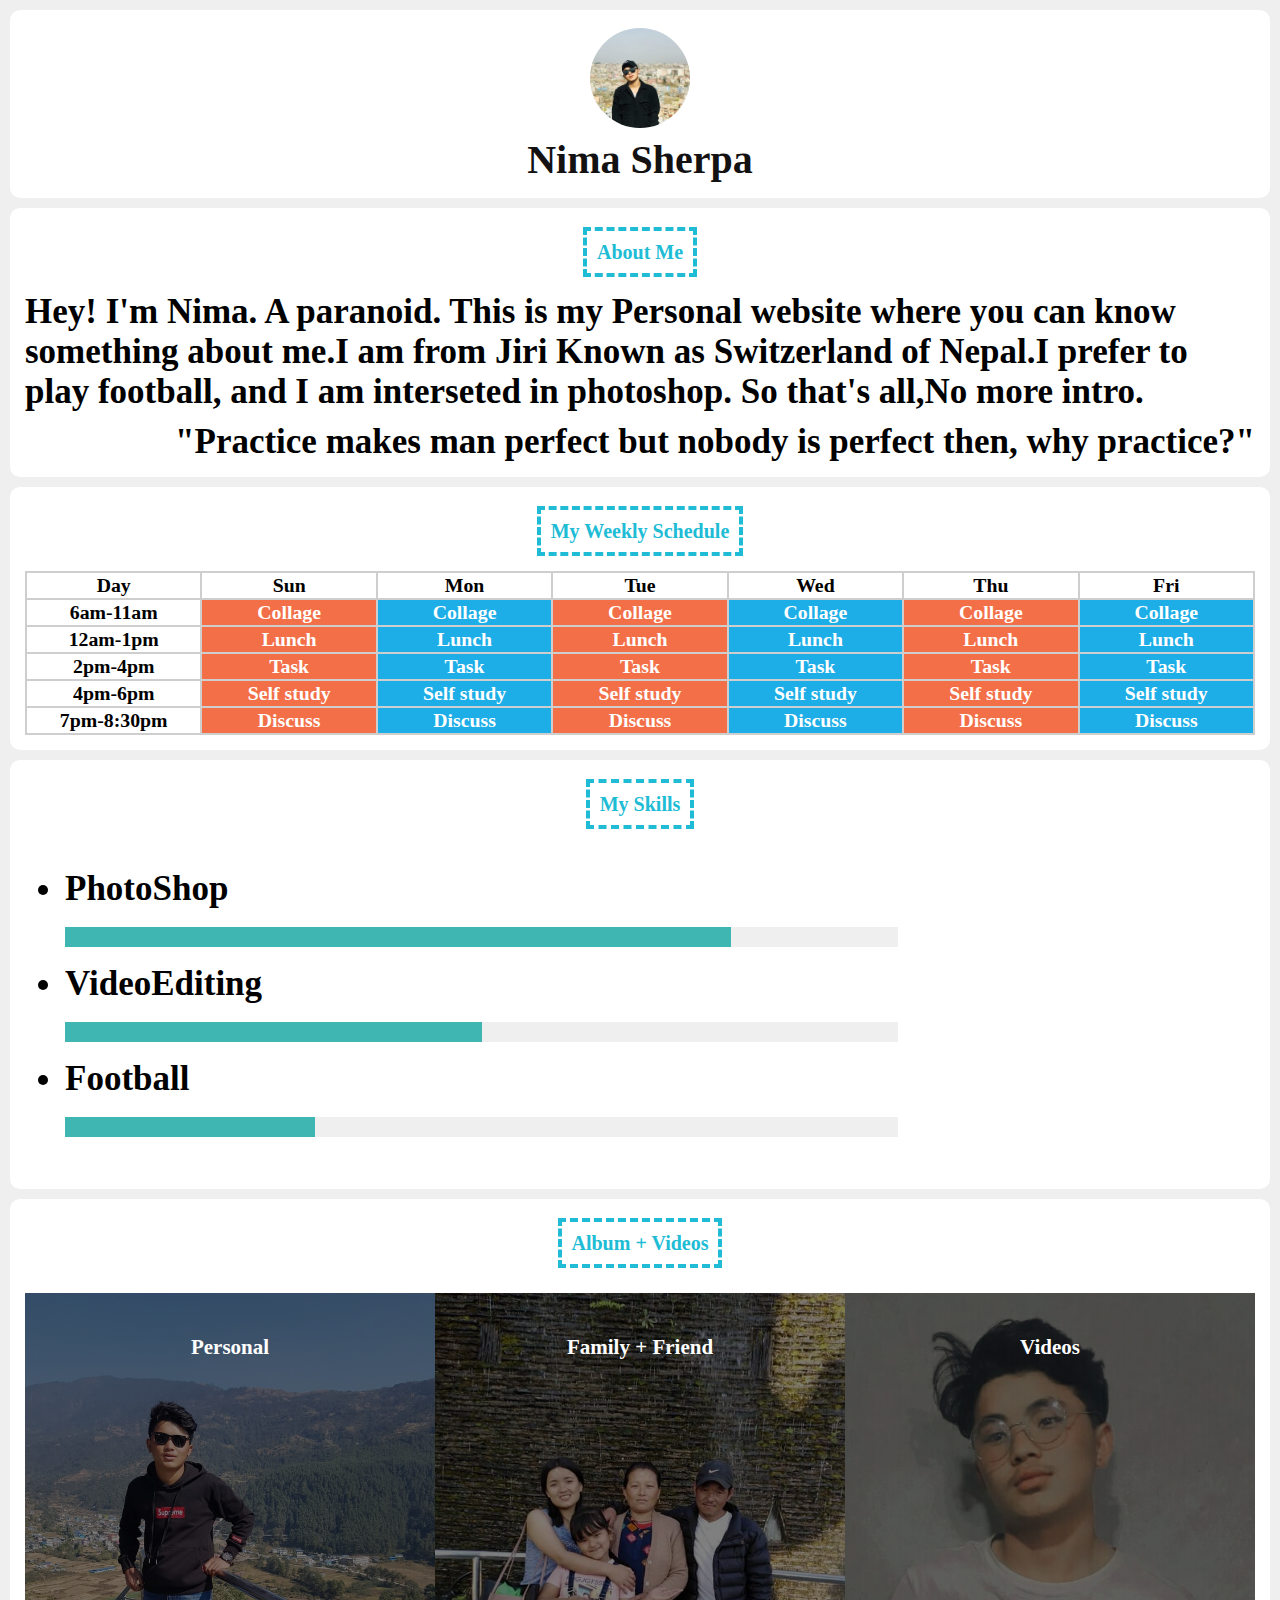
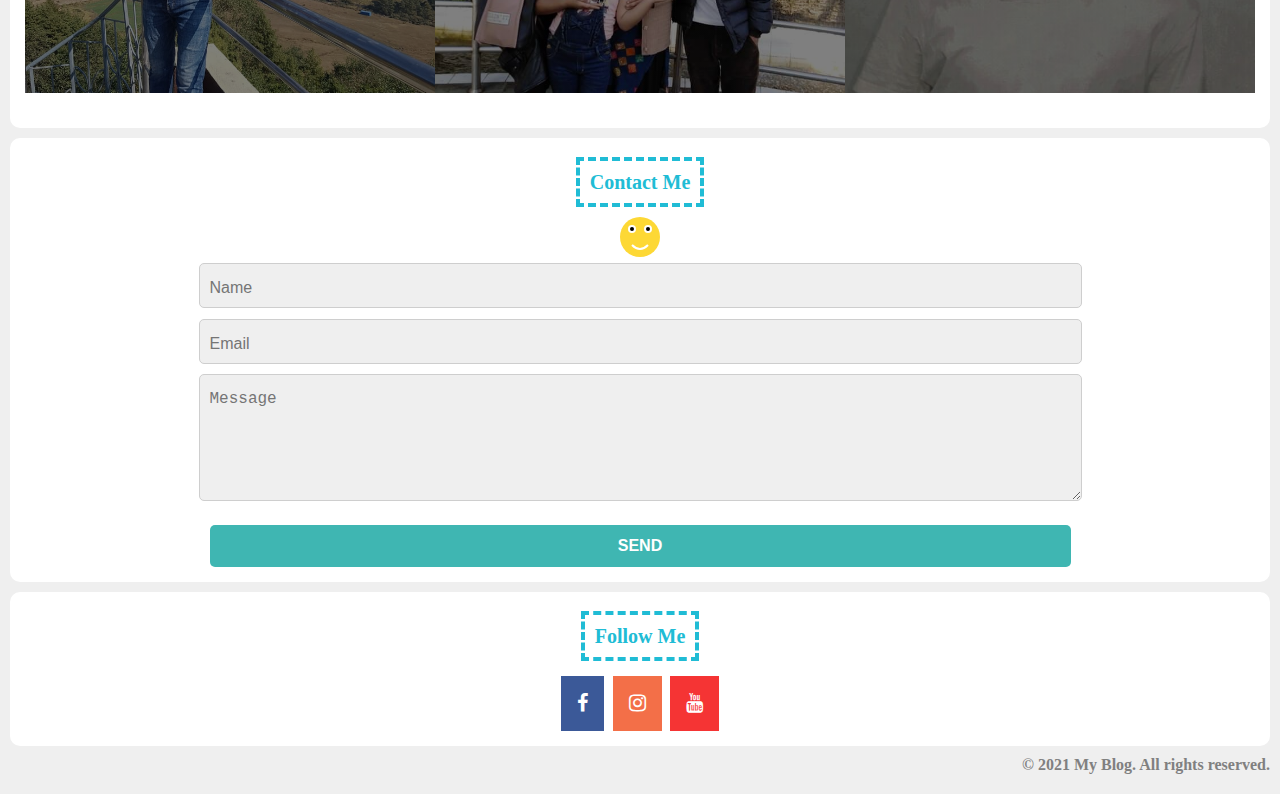
<file: index.html>
<!DOCTYPE html>
<html>
    <head>
        <title>My Personal Website</title>
        <link href="./style.css" rel="stylesheet">
        <link rel="stylesheet" href="https://cdnjs.cloudflare.com/ajax/libs/font-awesome/4.7.0/css/font-awesome.min.css">
    </head>
    
    <body>
        <!-- header start -->
        <div id="header" class="section">
            <img  class="img-circle" src="./img/pro.jpg">
           <p>Nima Sherpa</p>
        </div>
        <!-- header end -->
        
        <!-- About Me section start -->
        <div class="section">
            <h1><span>About Me</span></h1>
            <p>
                Hey! I'm <strong>Nima</strong>. A paranoid. This is my Personal website where you can know something about 
                me.I am from Jiri Known as Switzerland of Nepal.I prefer to play football, and I am interseted in photoshop. So that's all,No more intro.
            </p>
            <p class="quote">"Practice makes man perfect but nobody is perfect then, why practice?"</p>
        </div>
        <!-- About Me section end -->
        
        <!-- My Schedule section start -->
        <div class="section">
            <h1><span>My Weekly Schedule</span></h1>
            <table>
                <tr>
                    <th>Day</th>
                    <th>Sun</th>
                    <th>Mon</th>
                    <th>Tue</th>
                    <th>Wed</th>
                    <th>Thu</th>
                    <th>Fri</th>
                </tr>
                <tr>
                    <td>6am-11am</td>
                    <td class="selected">Collage</td>
                    <td class="selected">Collage</td>
                    <td class="selected">Collage</td>
                    <td class="selected">Collage</td>
                    <td class="selected">Collage</td>
                    <td class="selected">Collage</td>
                </tr>
                <tr>
                    <td>12am-1pm</td>
                    <td class="selected">Lunch</td>
                    <td class="selected">Lunch</td>
                    <td class="selected">Lunch</td>
                    <td class="selected">Lunch</td>
                    <td class="selected">Lunch</td>
                    <td class="selected">Lunch</td>
                
                </tr>
                <tr>
                    <td>2pm-4pm</td>
                    <td class="selected">Task</td>
                    <td class="selected">Task</td>
                    <td class="selected">Task</td>
                    <td class="selected">Task</td>
                    <td class="selected">Task</td>
                    <td class="selected">Task</td>
                </tr>
                <tr>
                    <td>4pm-6pm</td>
                    <td class="selected">Self study</td>
                    <td class="selected">Self study</td>
                    <td class="selected">Self study</td>
                    <td class="selected">Self study</td>
                    <td class="selected">Self study</td>
                    <td class="selected">Self study</td>
                </tr>
                <tr>
                    <td>7pm-8:30pm</td>
                    <td class="selected">Discuss</td>
                    <td class="selected">Discuss</td>
                    <td class="selected">Discuss</td>
                    <td class="selected">Discuss</td>
                    <td class="selected">Discuss</td>
                    <td class="selected">Discuss</td>
                </tr>
            </table>
        </div>
        <!-- My Schedule section end -->
        
        
        <!-- My Skills section start -->
        <div class="section">
            <h1><span>My Skills</span></h1>
            <ul>
                <li>PhotoShop <br />
                    <progress min="0" max="100" value="80"></progress>
                </li>
                <li>VideoEditing <br />
                    <progress min="0" max="100" value="50"></progress>
                </li>
                <li>Football <br />
                    <progress min="0" max="100" value="30"></progress>
                </li>
            </ul>
        </div>
        <!-- My Skills section end -->
        
        
         <!-- Image section start -->
         <div class="section">
            <h1><span>Album + Videos</span></h1>
            <div class="container">
               <div class="column">
                 <h2>Personal</h2>
                 <div class="caption">
                   <p>This are my Personal photos.</p>
                   <button type="button"><a href="personal.html">Show More</a></button>
                 </div>
               </div>
               <div class="column">
                <h2>Family + Friend</h2>
                <div class="caption">
                  <p>This are my family and friends photos.</p>
                  <button type="button"><a href="family.html">Show More</a></button>
                </div>
              </div>
              <div class="column">
                <h2>Videos</h2>
                <div class="caption">
                  <p>This are my videos collection.</p>
                  <button type="button"><a href="video.html">Show More</a></button>
                </div>
              </div>
             </div>
         </div>
        <!-- Image section end -->
        
        <!-- Form section start -->
       <div class="section">
            <h1><span>Contact Me</span></h1>
            
            <svg class="face" height="100" width="100">
                <circle cx="50" cy="50" r="50" fill="#FDD835"/>
                <circle cx="30" cy="30" r="10" fill="#FFFFFF"/>
                <circle cx="70" cy="30" r="10" fill="#FFFFFF"/>
                <circle cx="30" cy="30" r="5" fill="#000000"/>
                <circle cx="70" cy="30" r="5" fill="#000000"/>
                <path d="M 30 70 q 20 20 40 0" stroke="#FFFFFF" stroke-width="5" fill="none" />
            </svg>
                 
            <form href="mailto:freaknima@gmail.com?">
                <input name="name" placeholder="Name" type="text" required /><br/>
                <input name="email" placeholder="Email" type="email" required /><br/>
                <textarea name="message" placeholder="Message" required ></textarea>
                <input type="submit" value="SEND" class="submit" />
            </form>

            
        </div>
        <!-- Form section end -->
        
        <!-- Contacts section start -->
        <div class="section" id="contacts">
            <h1><span>Follow Me</span></h1>
            <div>
                <a href="https://www.facebook.com/kneemaa.sherpa?__tn__=-UC*F" class="facebook"><i class="fa fa-facebook"></i></a>
                <a href="https://l.facebook.com/l.php?u=https%3A%2F%2Fwww.instagram.com%2Fnima.sherpa17%3Ffbclid%3DIwAR2tY5tRdix0WEjVbiKKjqn9N8-If4X4kLddGMqJzy0AVyN-1WHy7fA26Bk&h=AT21Tr_RjCvFBZ-wPrbH9L2MsHRYATVZqF02jKl9JfX5o6tF7i95o5DZ6A9g5L3urNj35ypHvAEeU8sQPFLKqoz1jul8LKcFDrttYzWKmNH8jOb-c_fdu9d3z7uoq77uZ2iW" class="instagram"><i class="fa fa-instagram"></i></a>
                <a href="https://l.facebook.com/l.php?u=https%3A%2F%2Fyoutube.com%2Fchannel%2FUCH6vOks96vfpvGx176CPu4Q%3Ffbclid%3DIwAR0S21wAKHalQE7glCnbldSTPeWCjlBvZkDGZmHv9u4XZByb58GTICGWiD4&h=AT0EFuHtK7HOxbVIgSqEAFgU20XkY3Pxruk3nllIGbyv0wf3b-vUrBBrg6whnfcGb23G5cpW7MJpu_mBP-r0VPL3OR_Kcccxdrl_H82Z-YLvXL_OG_v8Z8ci9twNa5FuRcQTBQ" class="youtube"><i class="fa fa-youtube"></i></a>
            </div>
        </div>
        <!-- Contacts section end -->
        
        <div class="copyright">
            &copy; 2021 My Blog. All rights reserved.
        </div>
        
    </body>
</html>
</file>
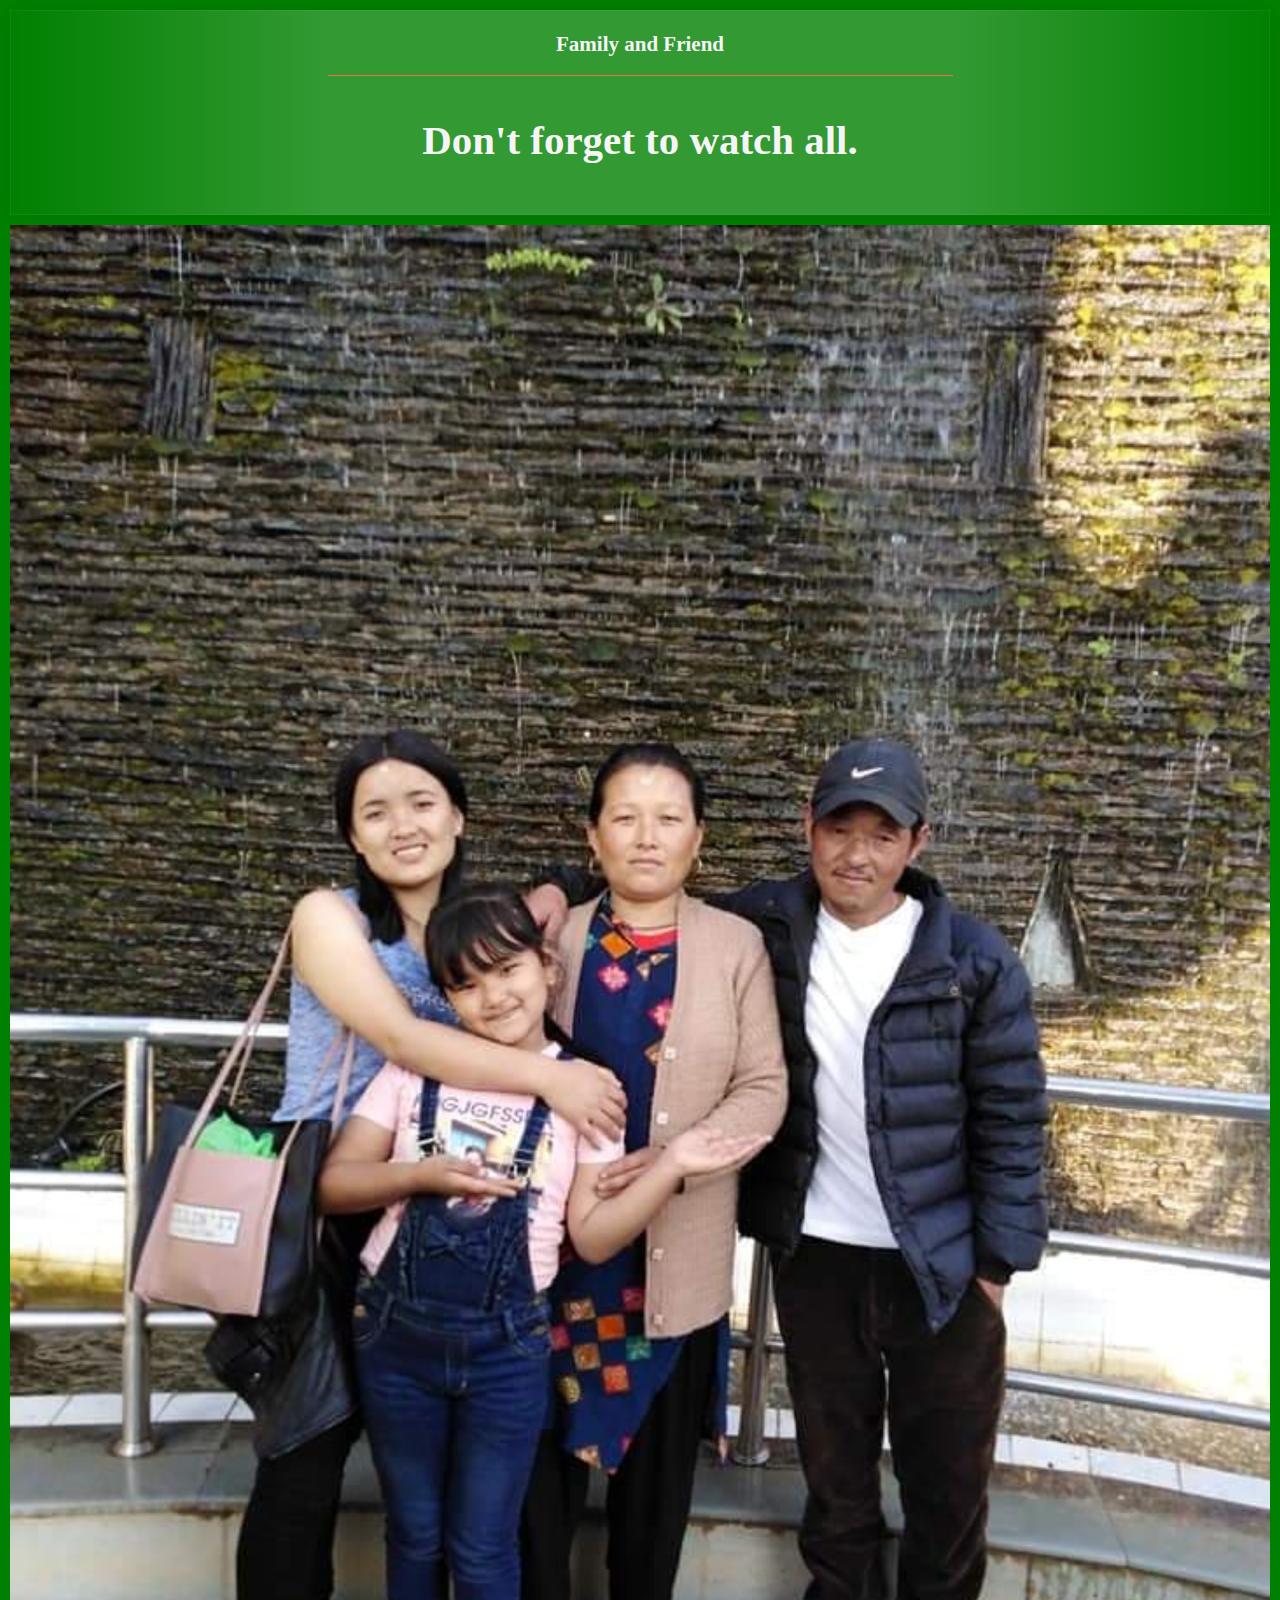
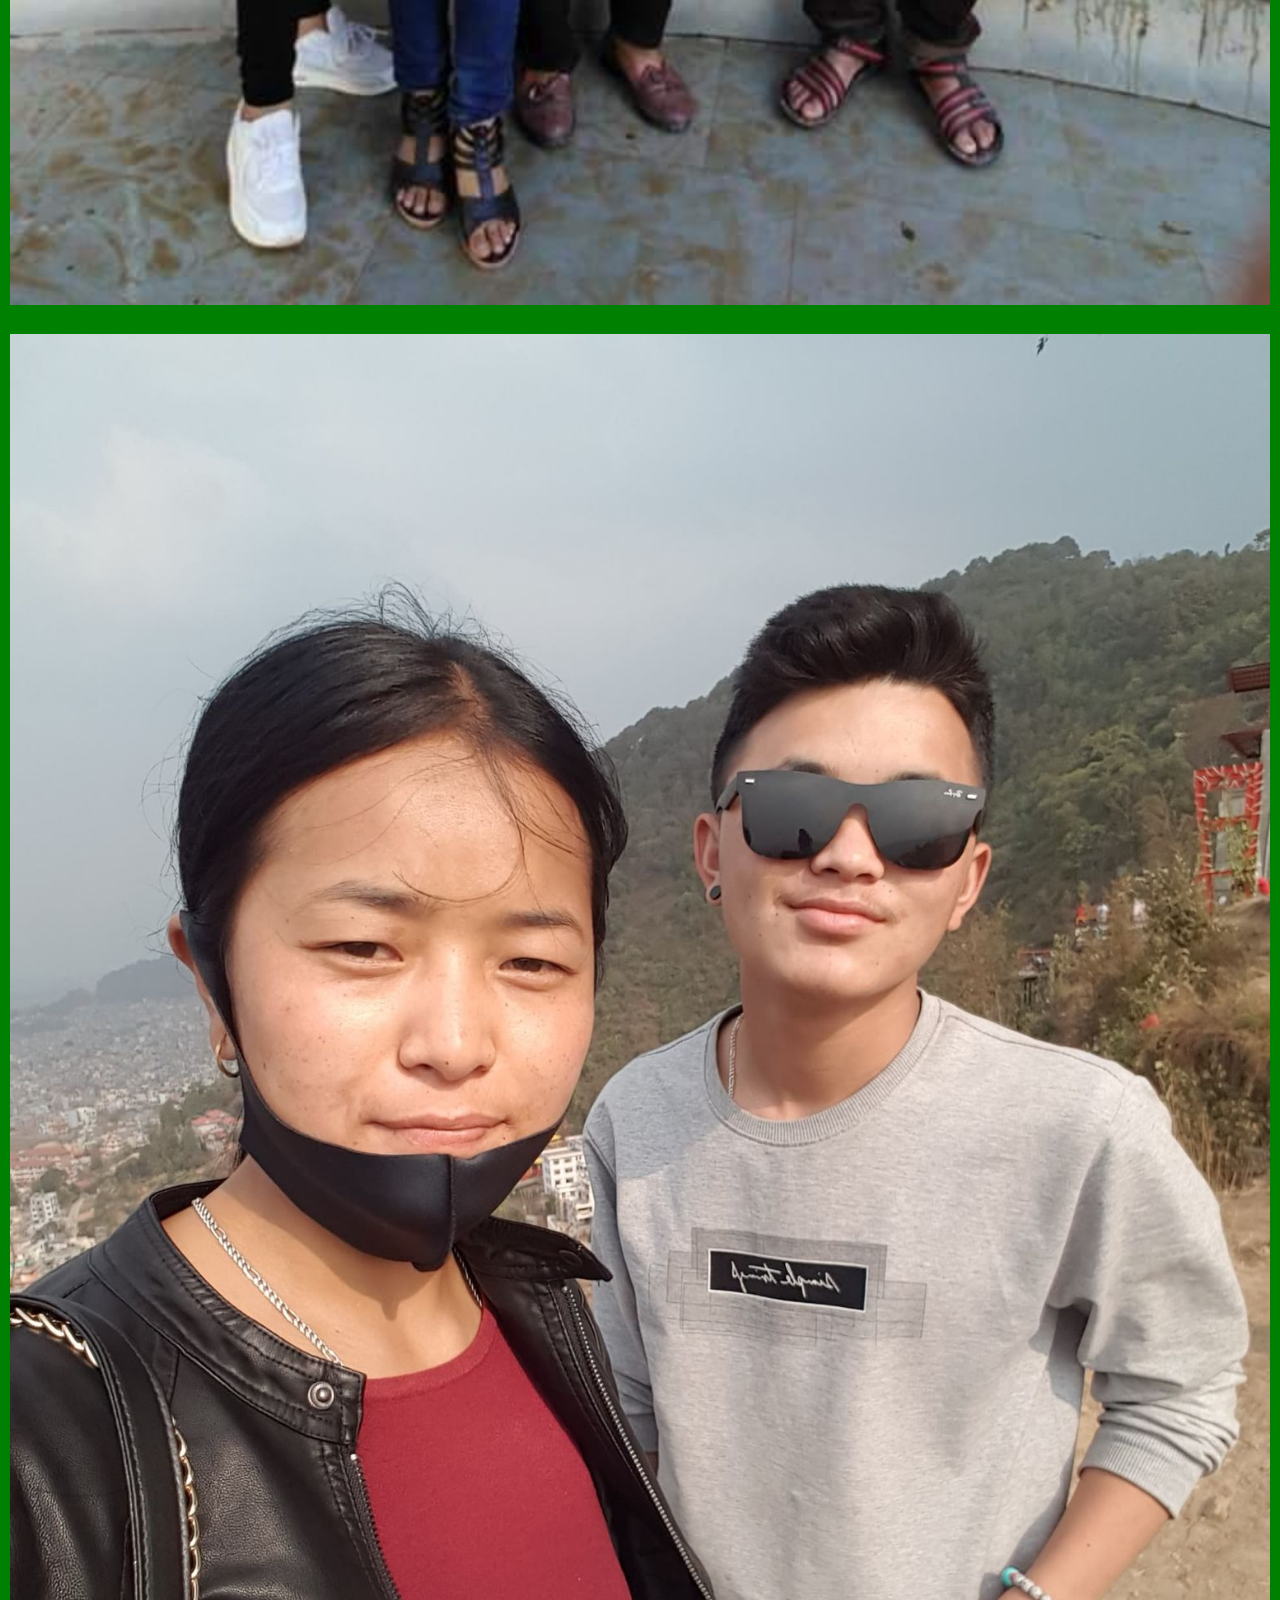
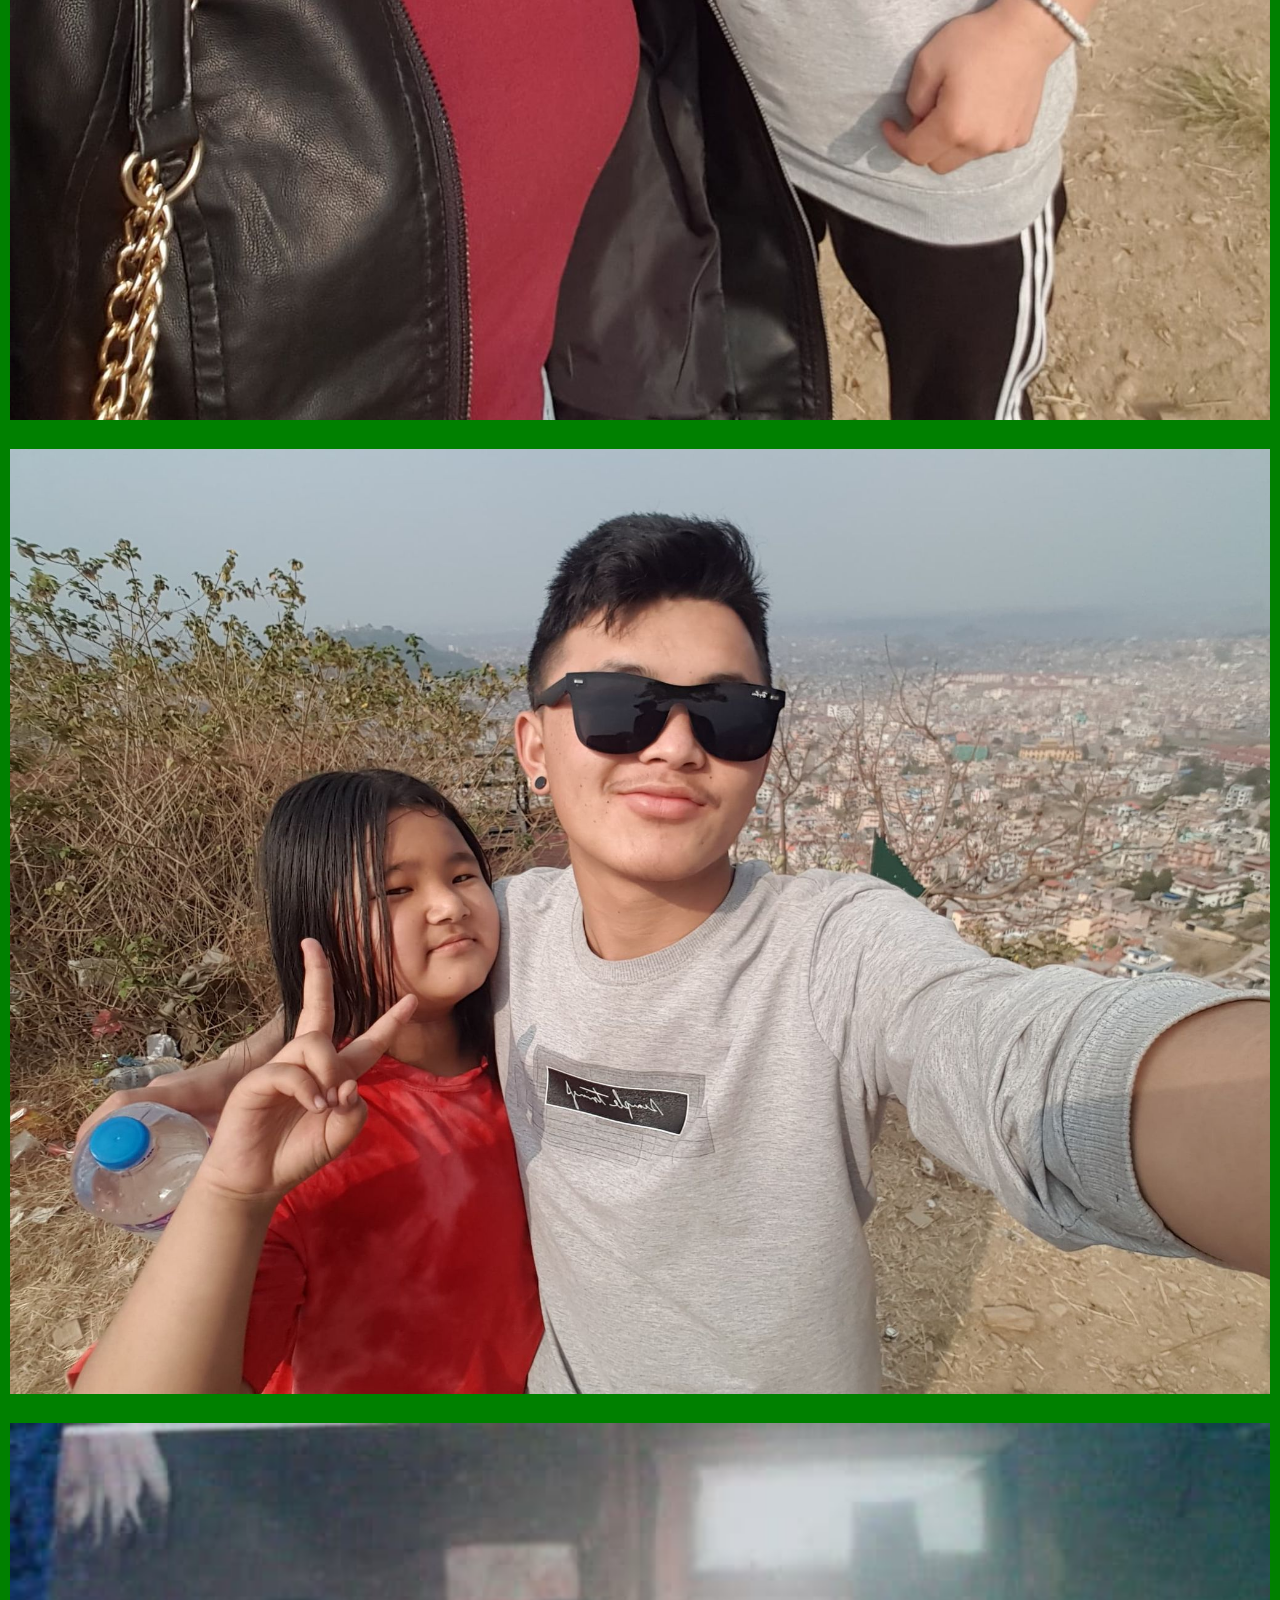
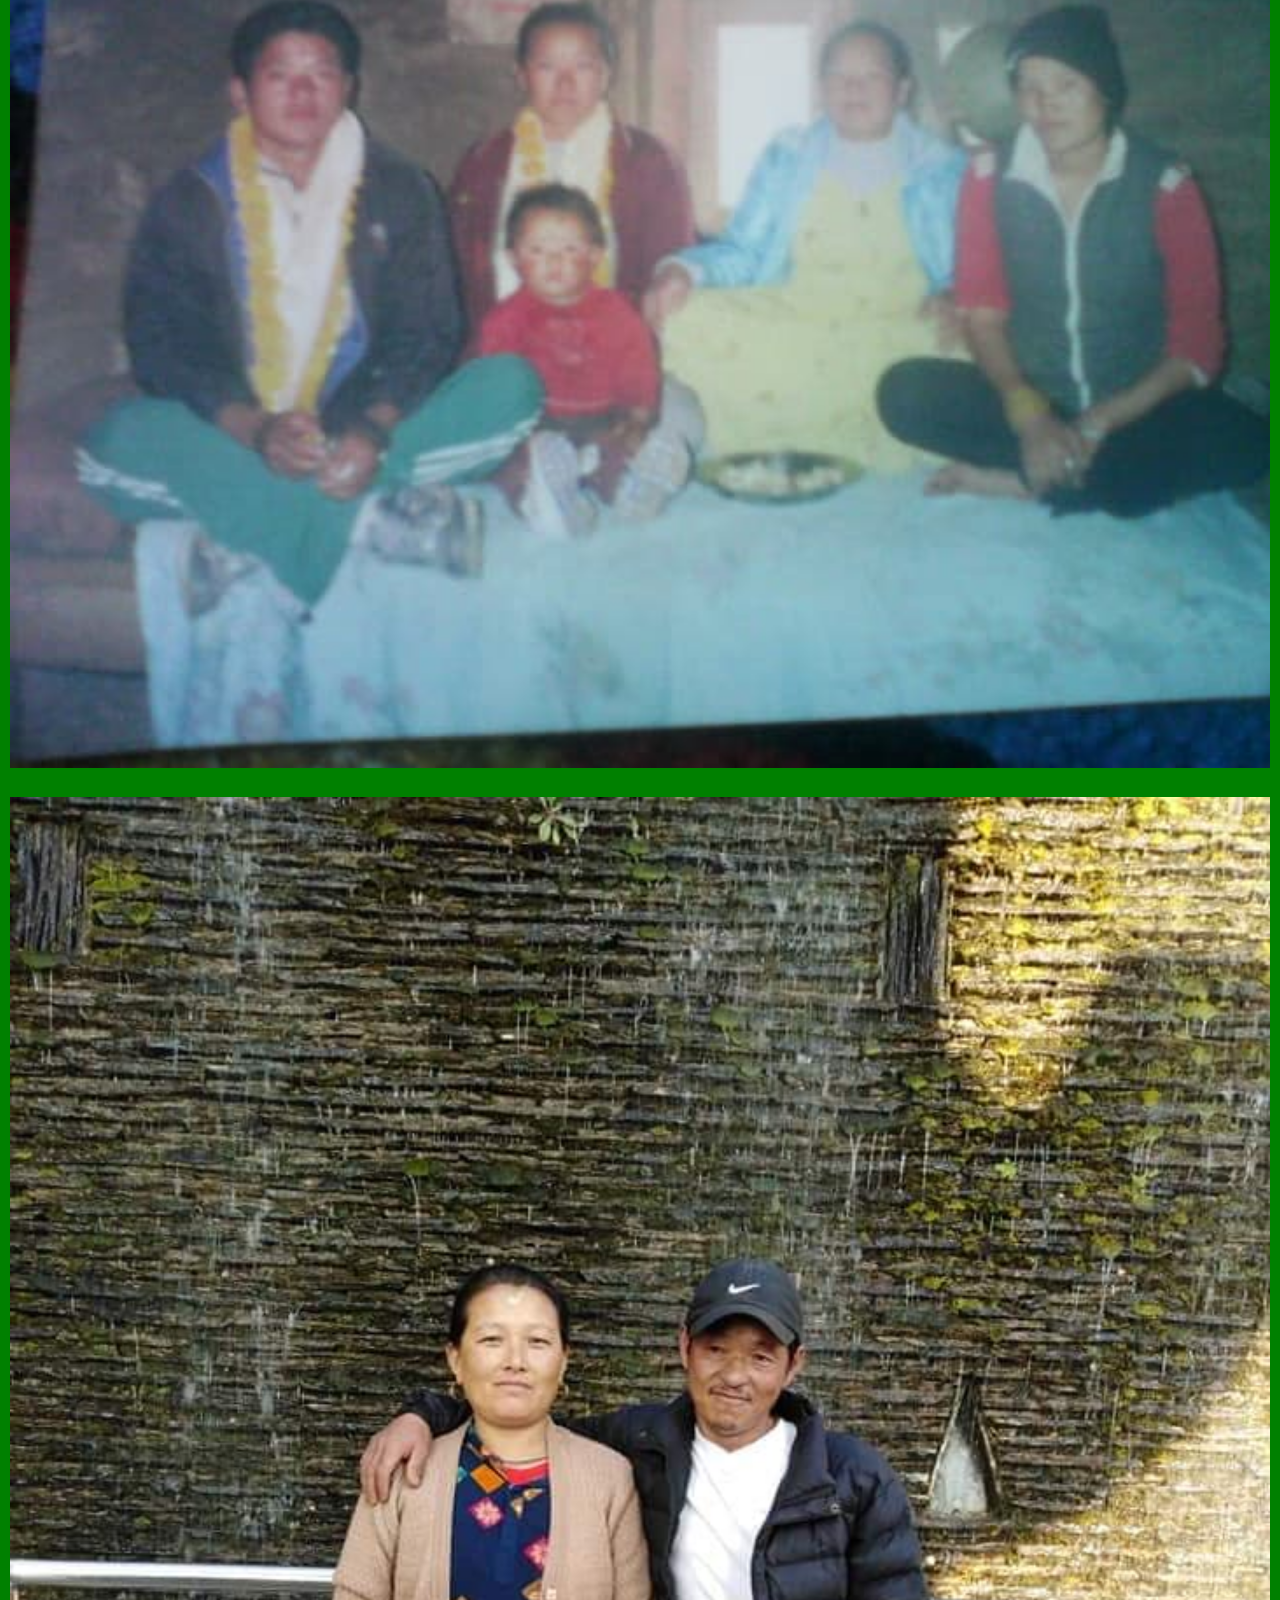
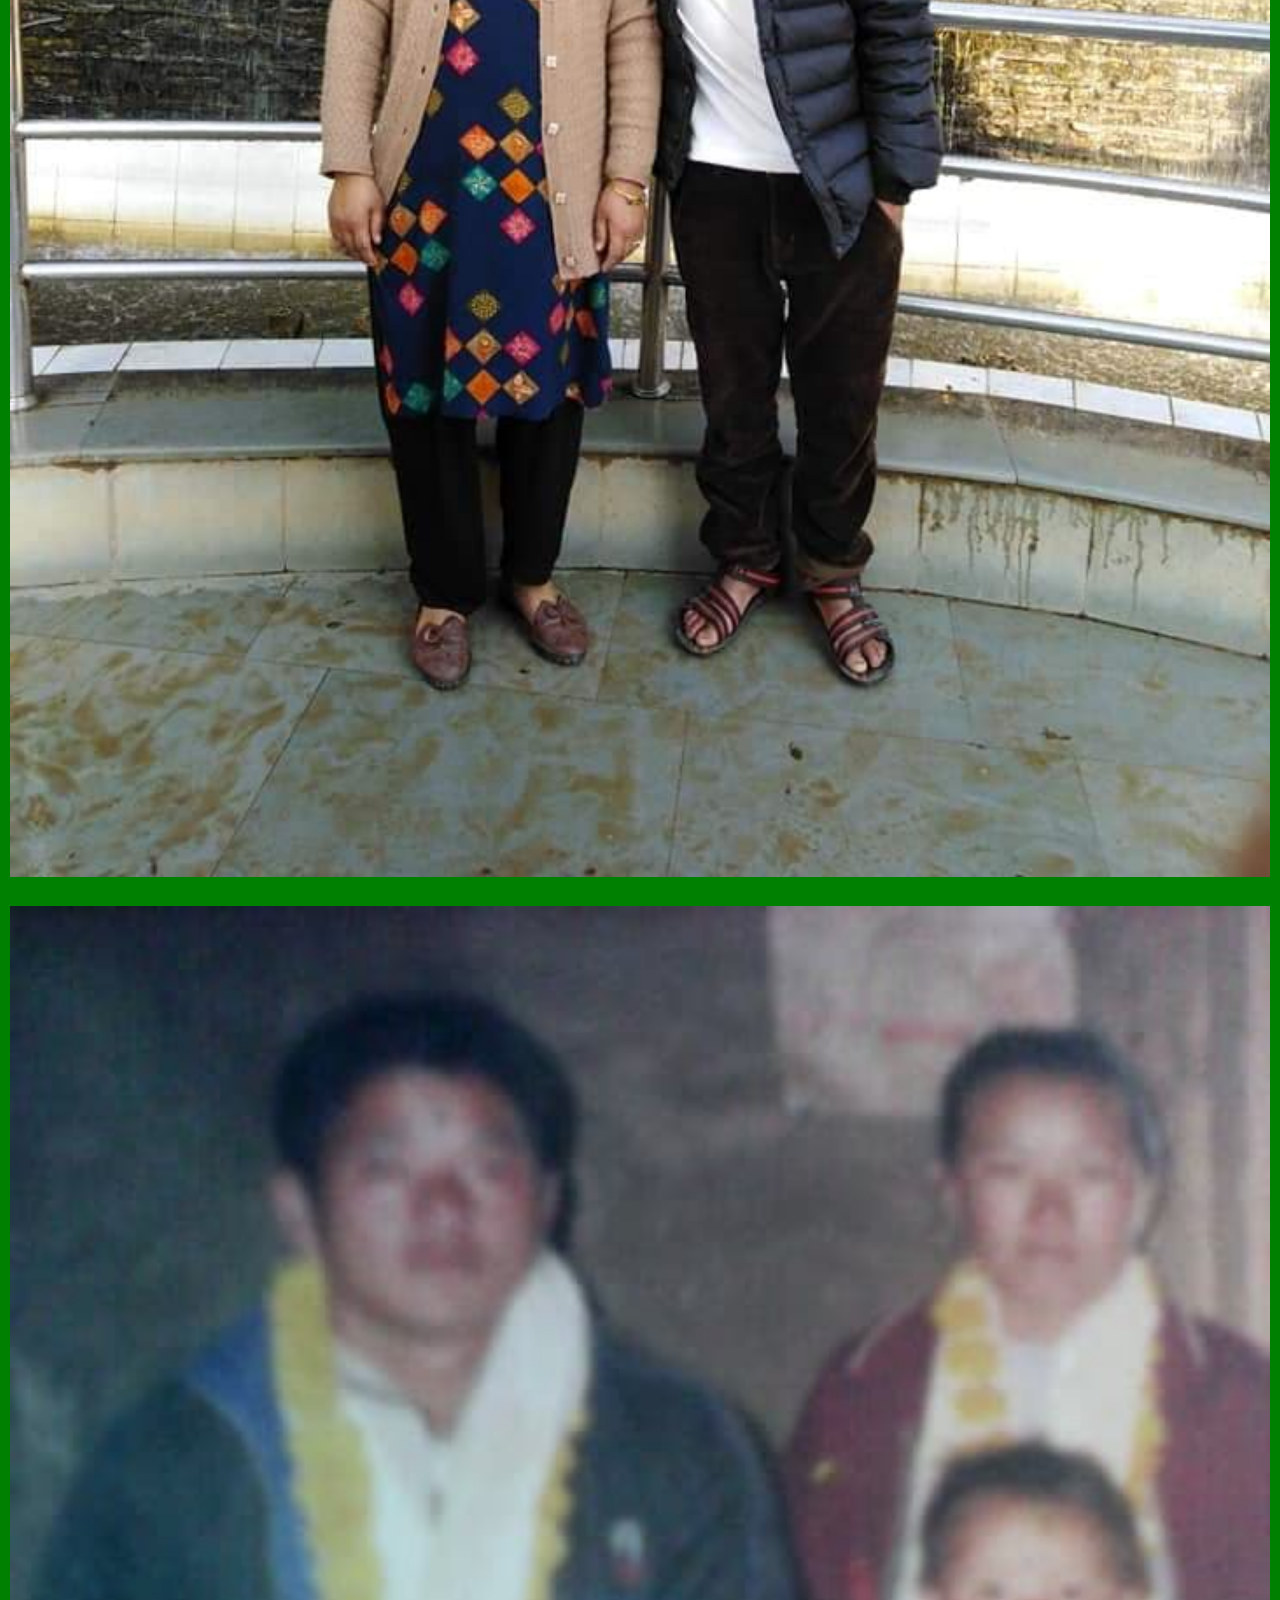
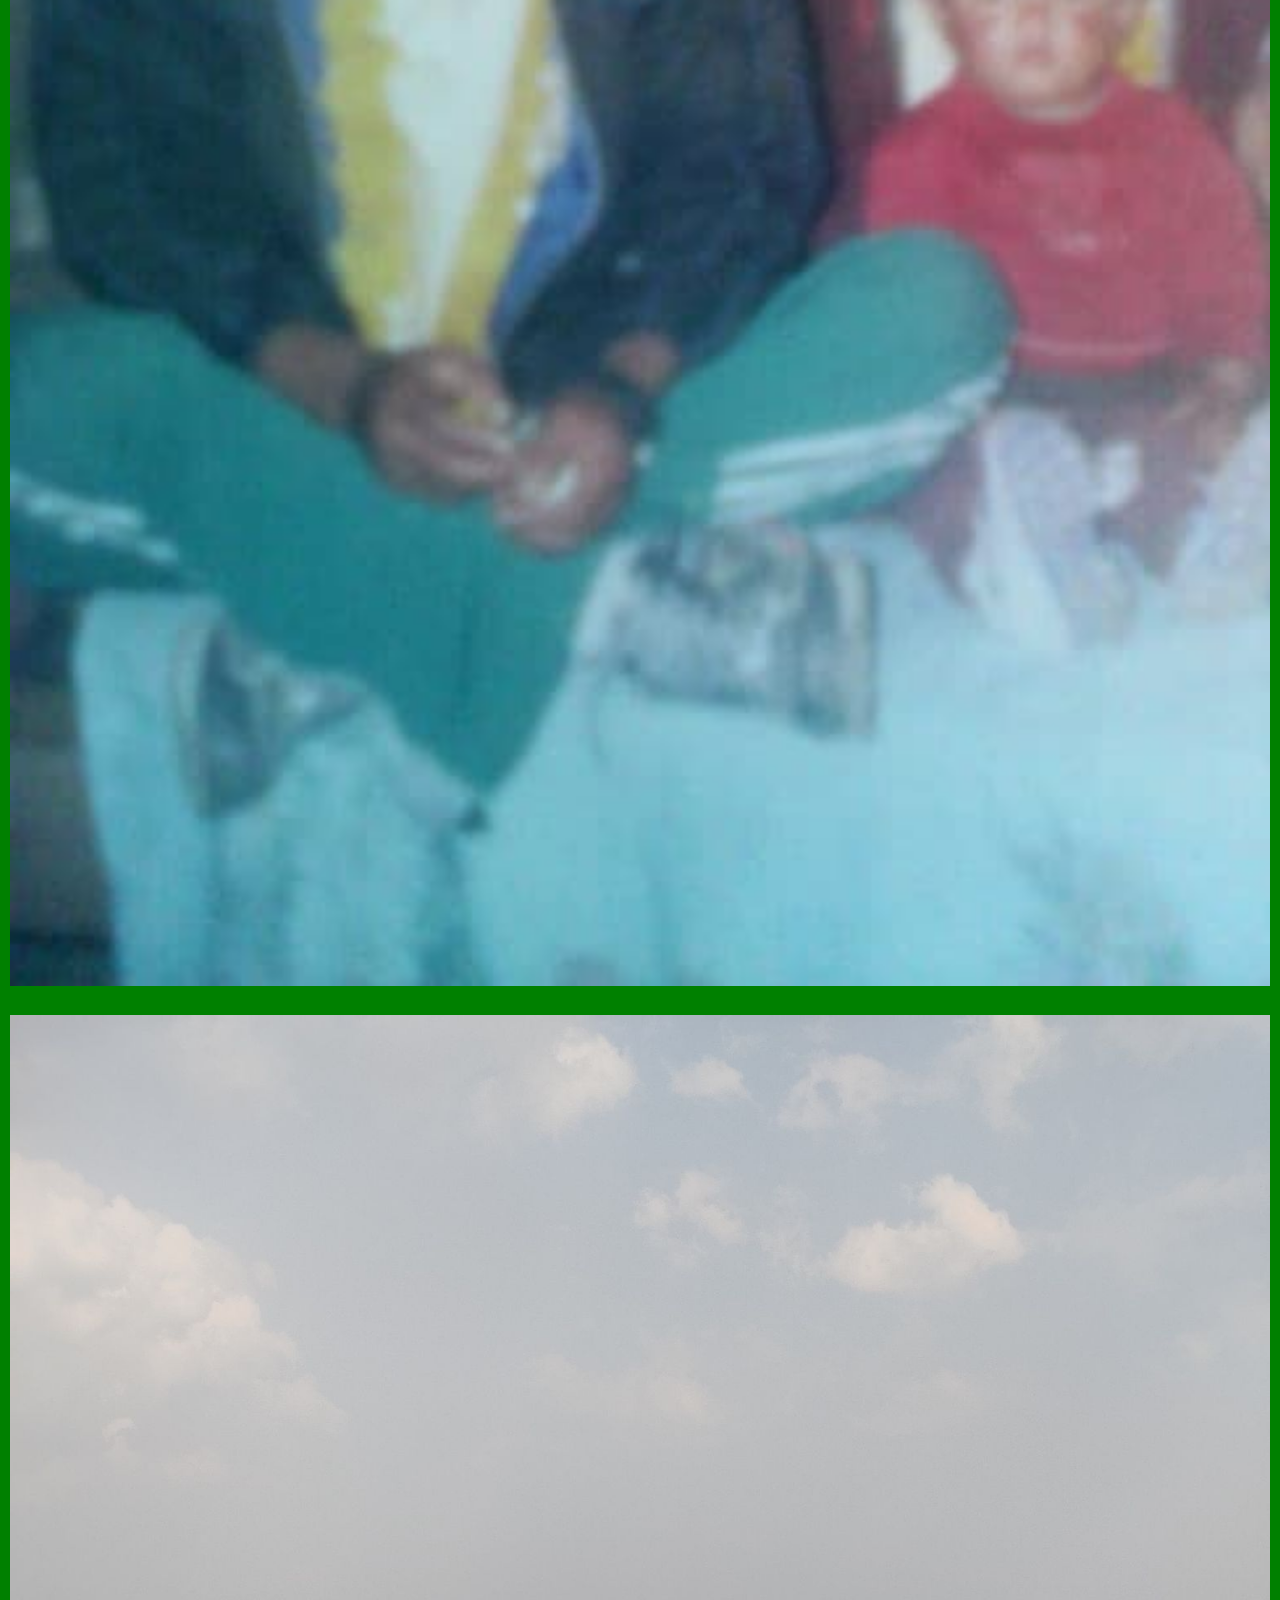
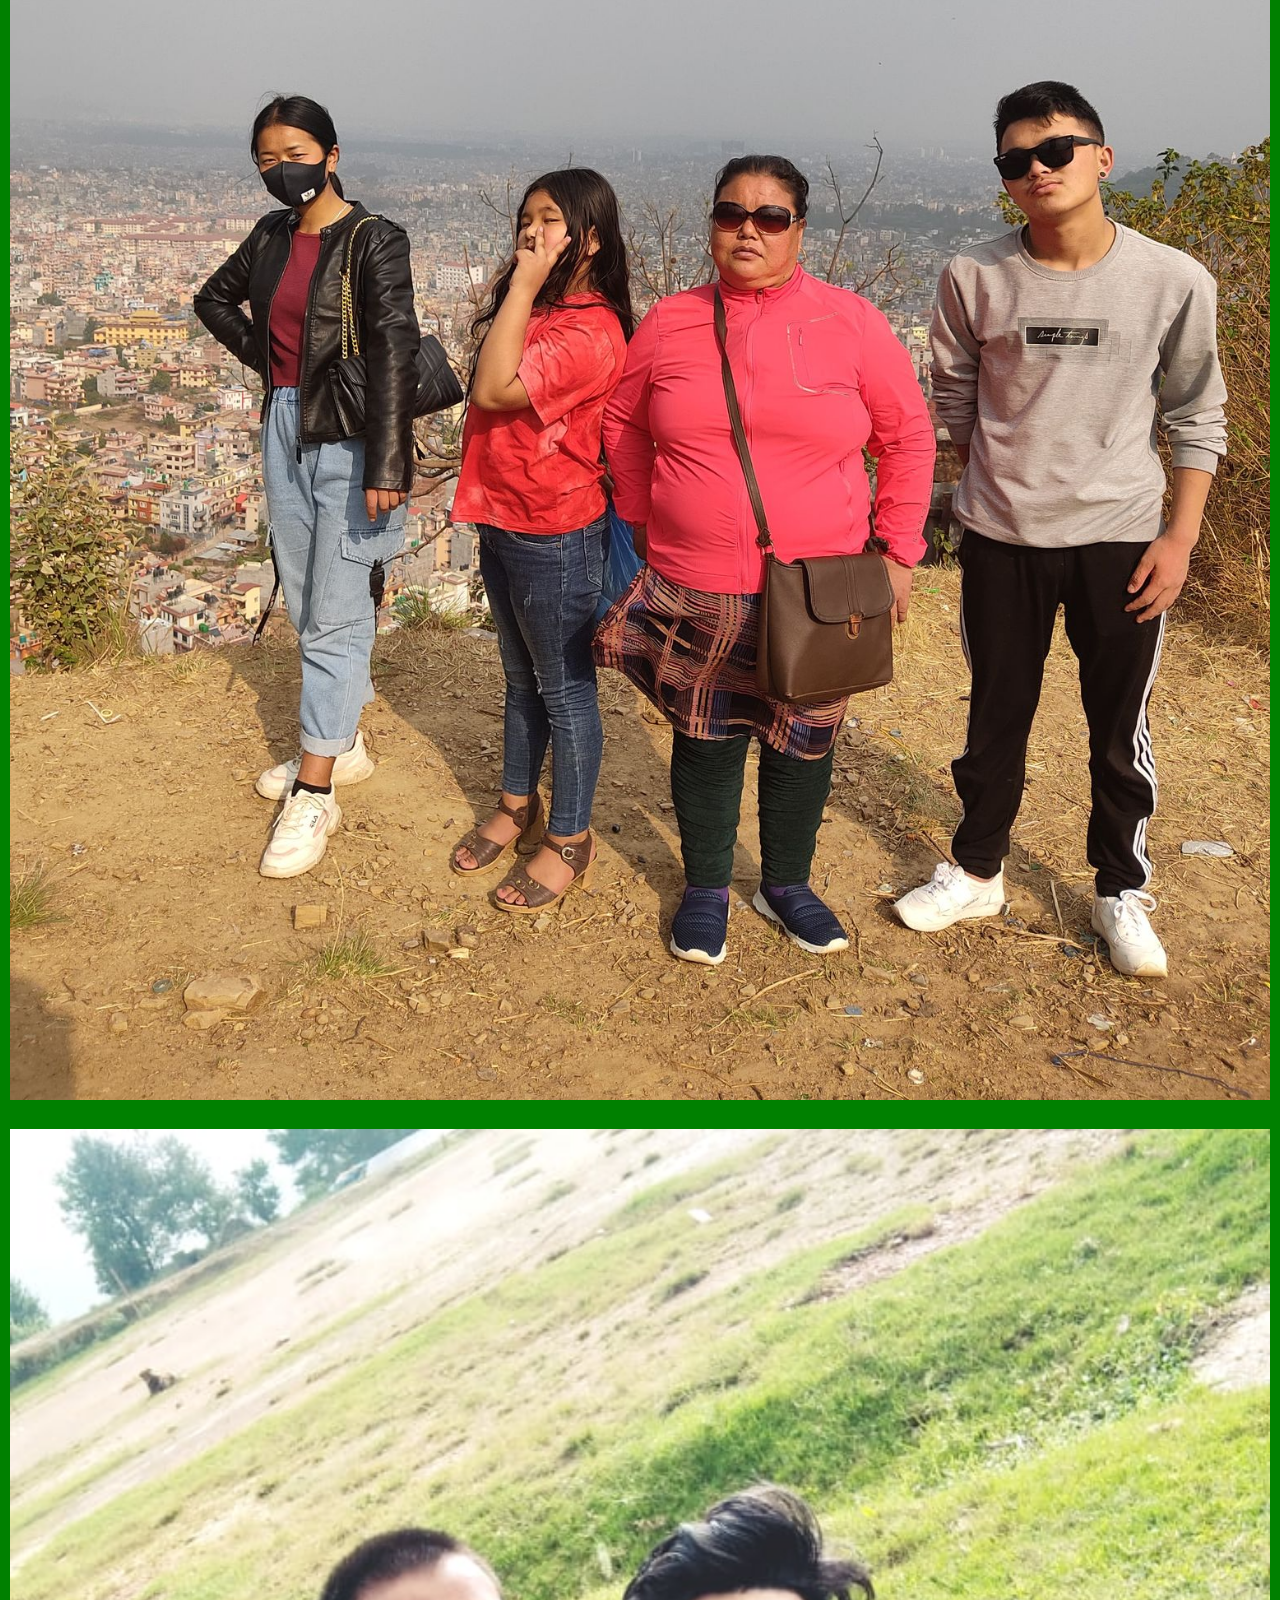
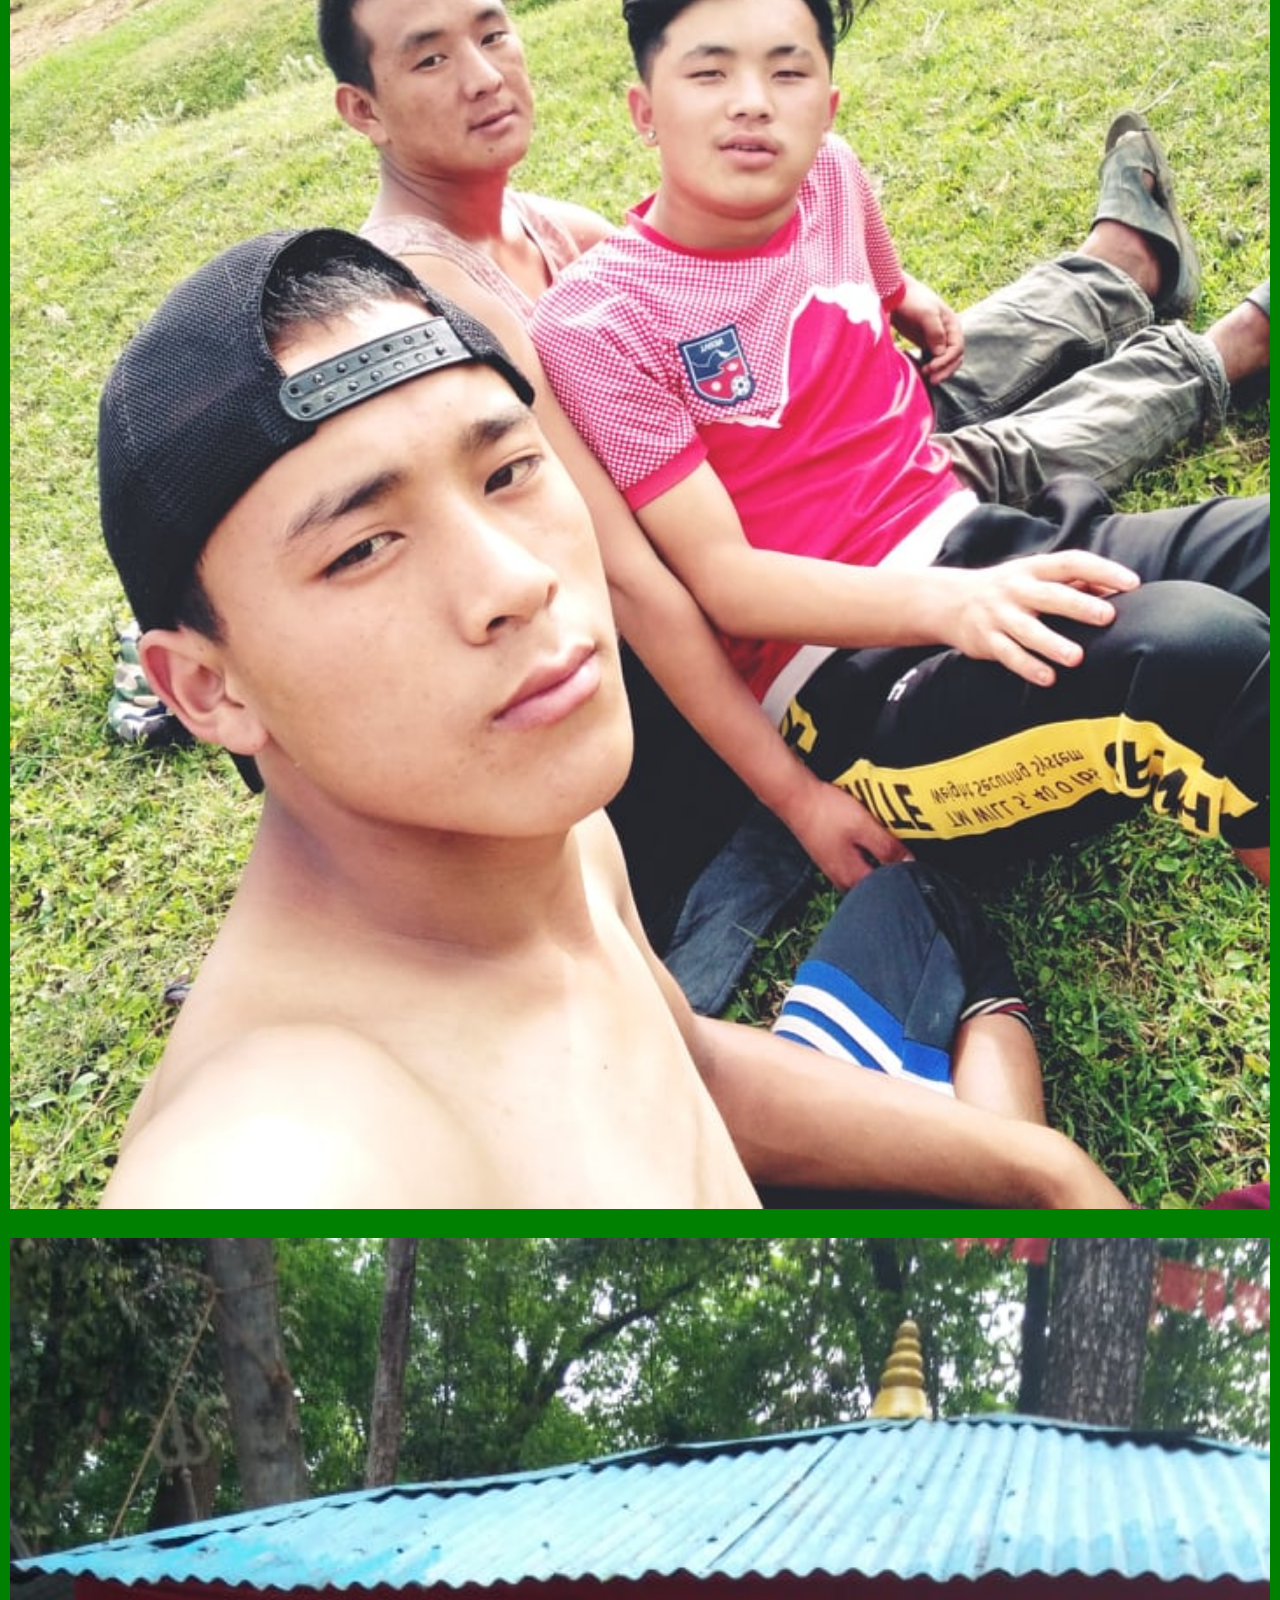
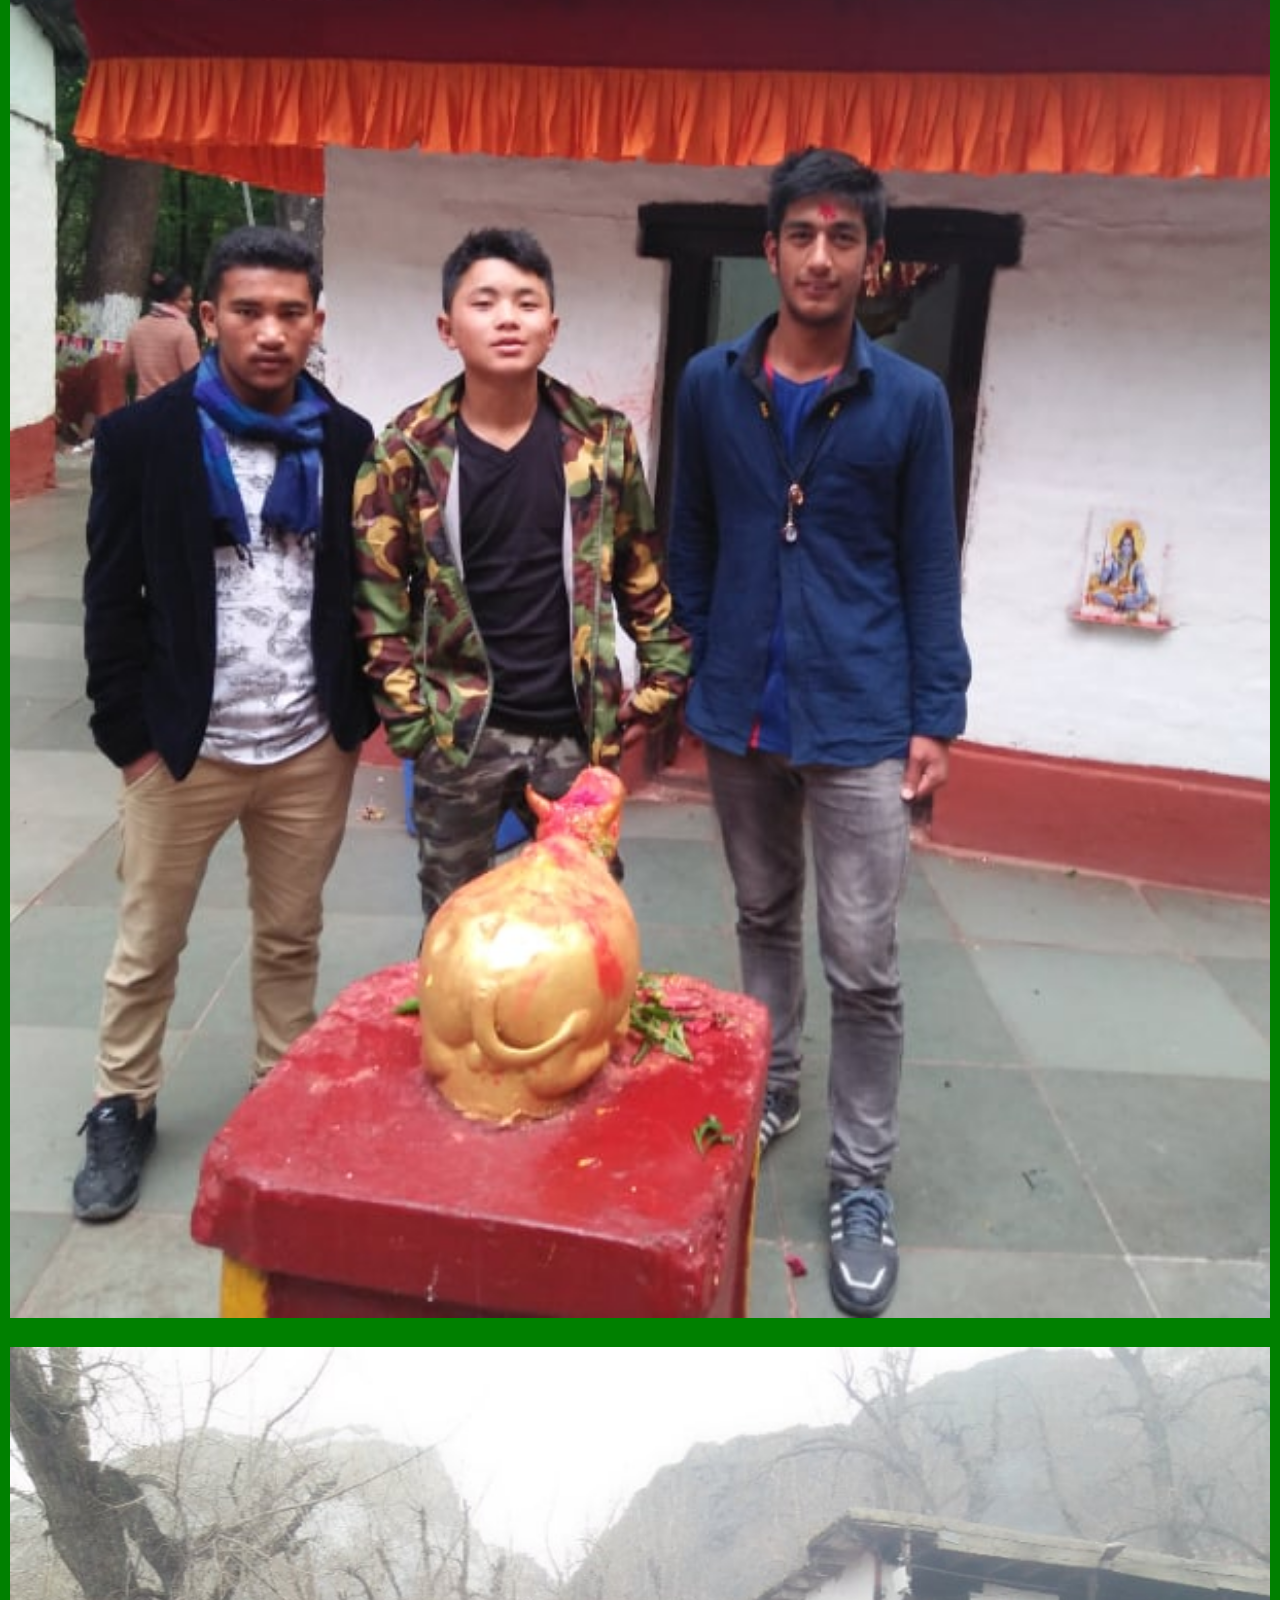
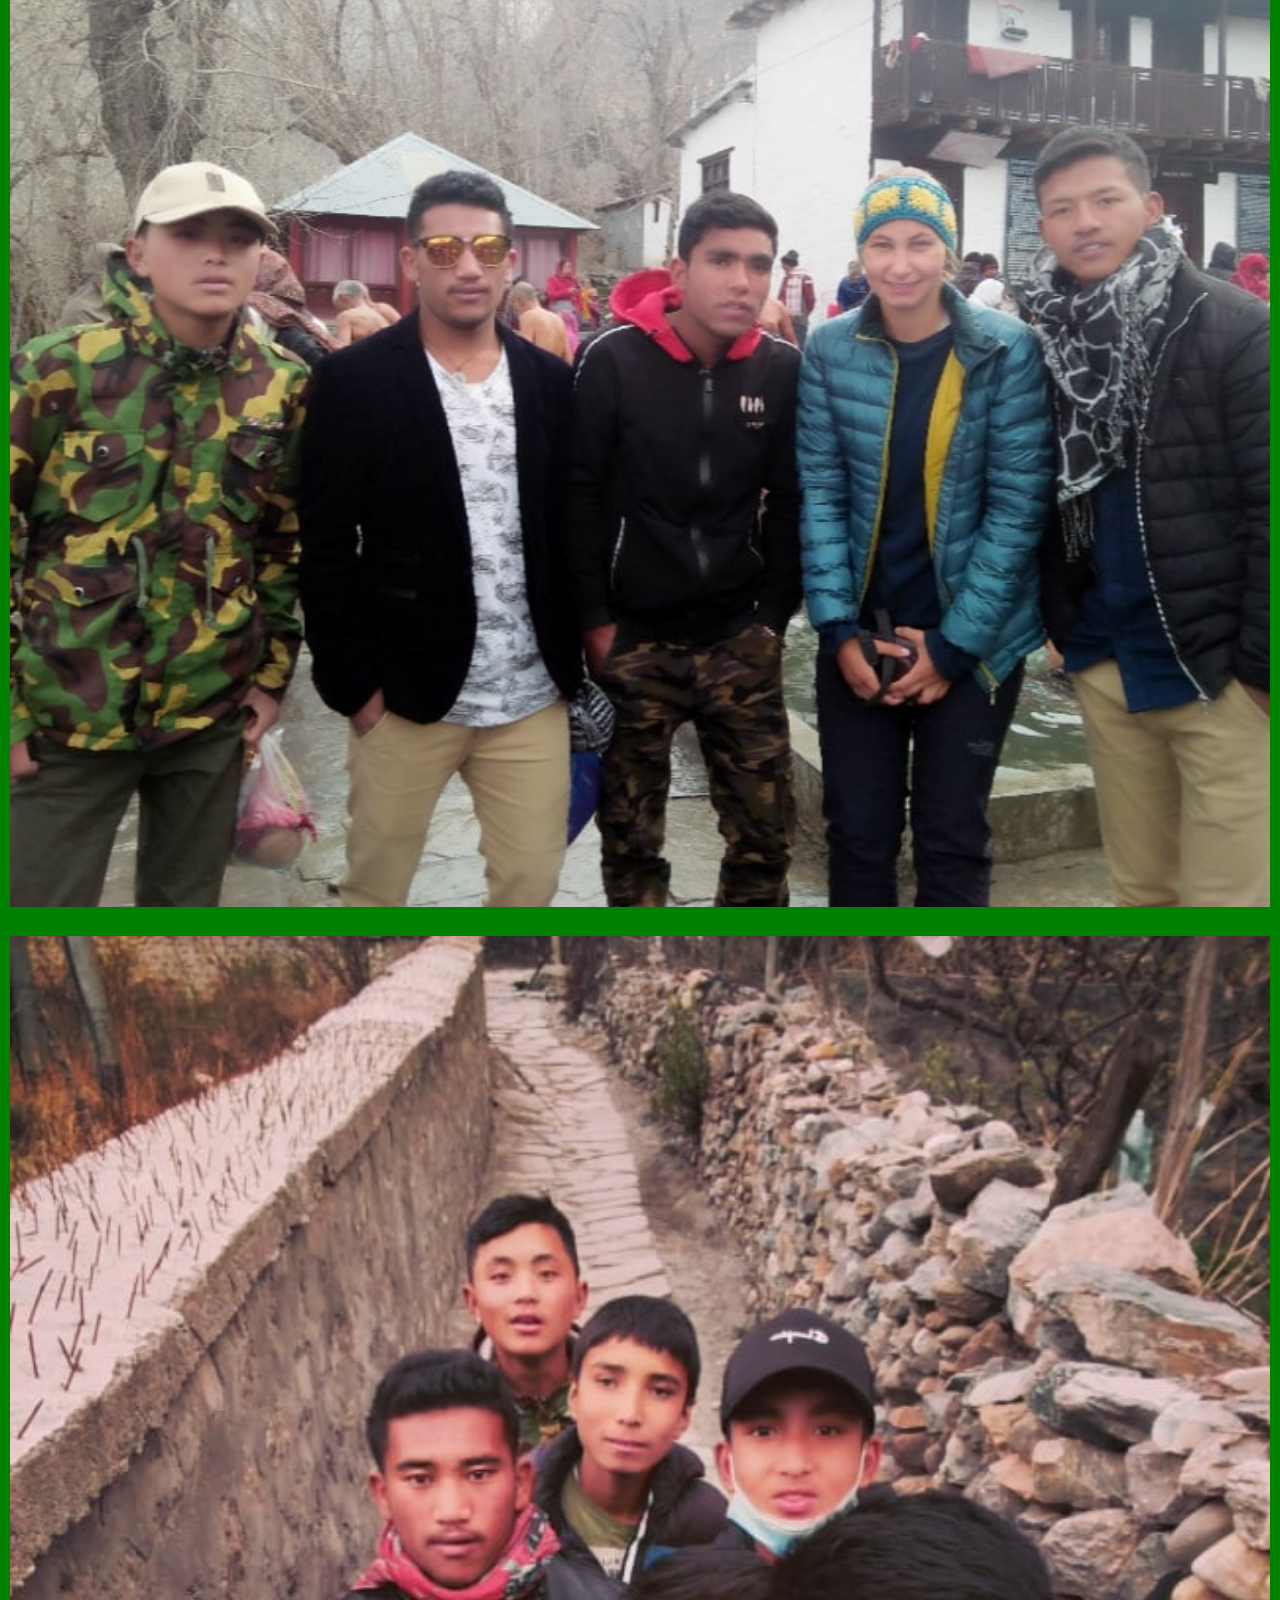
<file: family.html>
<!DOCTYPE html>
<html lang="en">
<head>
    <meta charset="UTF-8">
    <meta http-equiv="X-UA-Compatible" content="IE=edge">
    <meta name="viewport" content="width=device-width, initial-scale=1.0">
    <title>Document</title>
    <link rel="stylesheet" href="./style.css">
    <style>
      *{
        box-sizing: border-box;
      }

      body{
        background-color: green;
      }
    </style>
</head>
<body>
  <div id="head">
    <h2>Family and Friend</h2>
    <hr style="width: 50%;">
    <h3 style="text-align: center;padding-bottom: 5px;">Don't forget to watch all.</h3>
    </div>

  <div id="gal">
      
<div class="row"> 
  <div class="column">
    <img src="img/f1.jpg">
    <img src="img/f2.jpg">
    <img src="img/f3.jpg">
    <img src="img/f4.jpg">
    <img src="img/f5.jpg">
    <img src="img/f6.jpg">
    <img src="img/f7.jpg">
  </div>
  <div class="column">
    <img src="img/fn1.jpg">
    <img src="img/fn2.jpg">
    <img src="img/fn3.jpg">
    <img src="img/fn4.jpg">
    <img src="img/fn5.jpg">
    <img src="img/fn6.jpg">
    <img src="img/fn7.jpg">
    <img src="img/fn8.jpg">
    <img src="img/fn9.jpg">
  </div>
  </div>
</div>
</body>
</html>
</file>
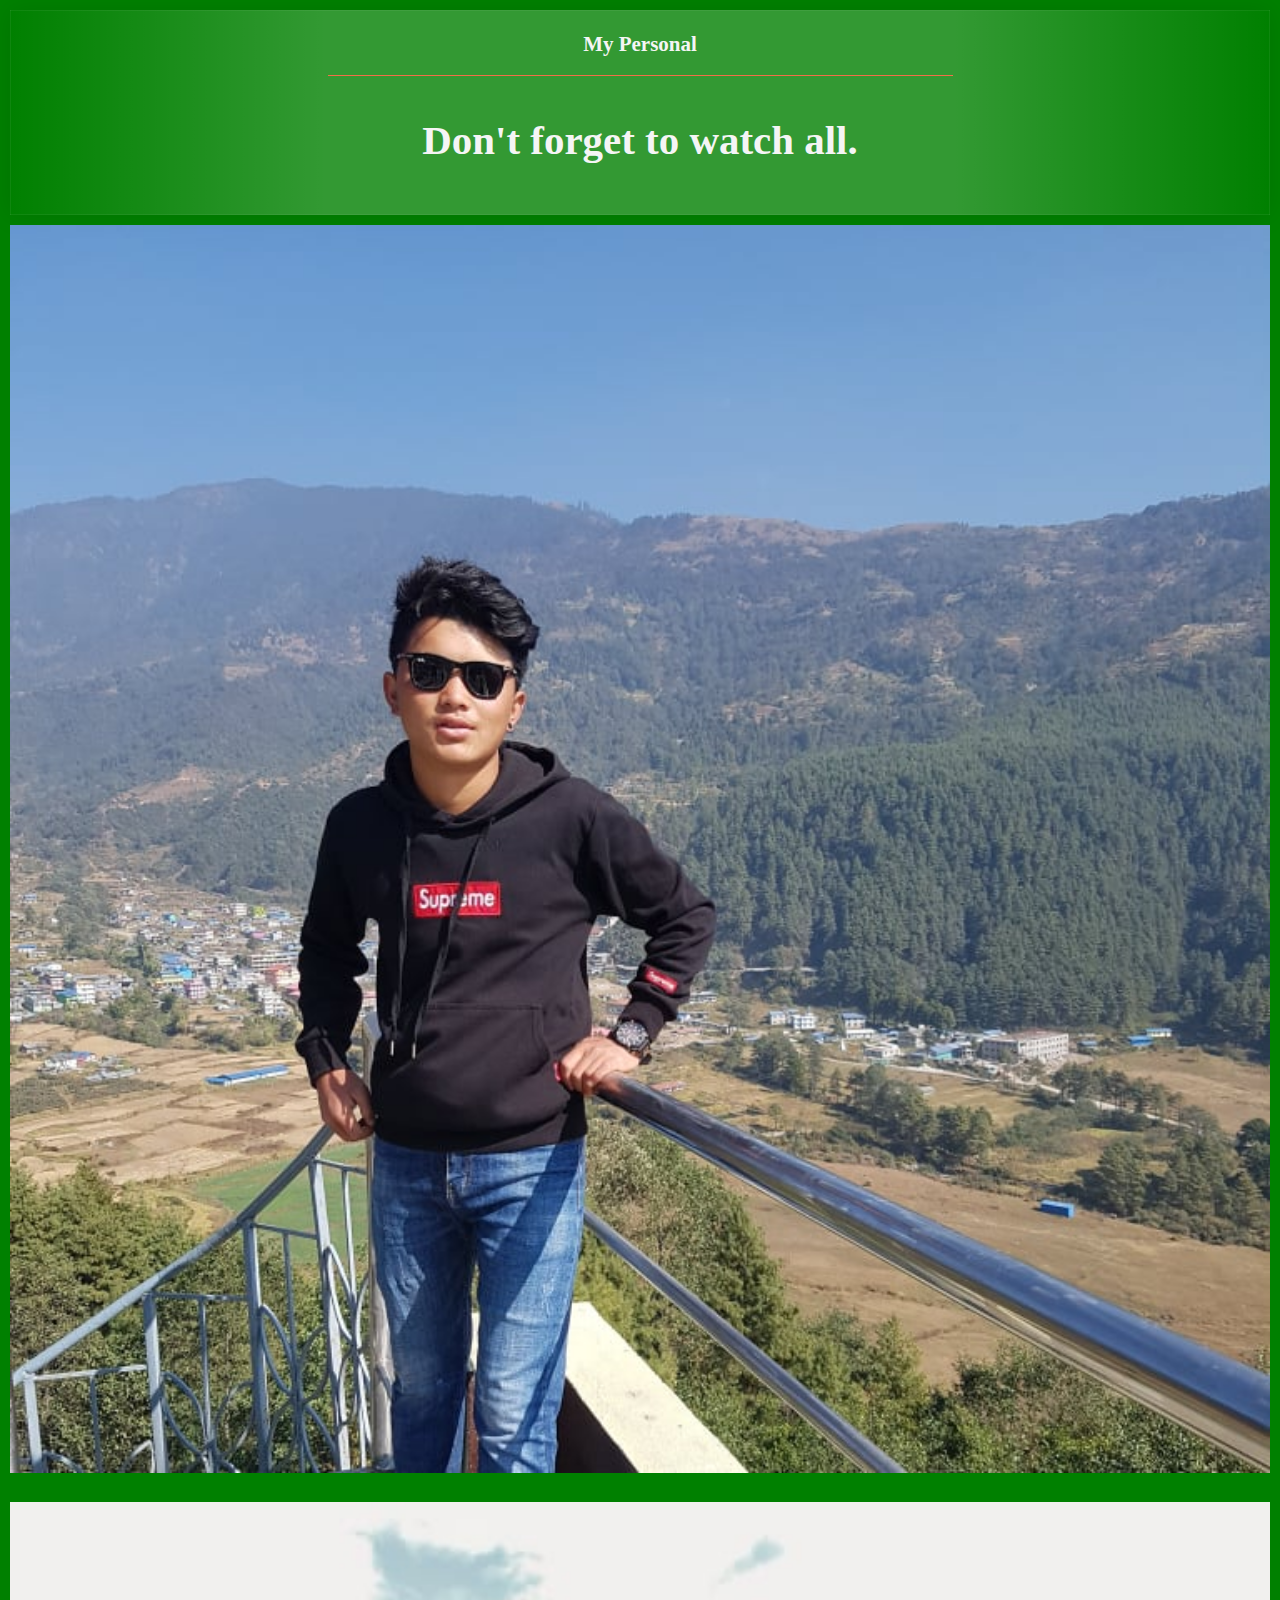
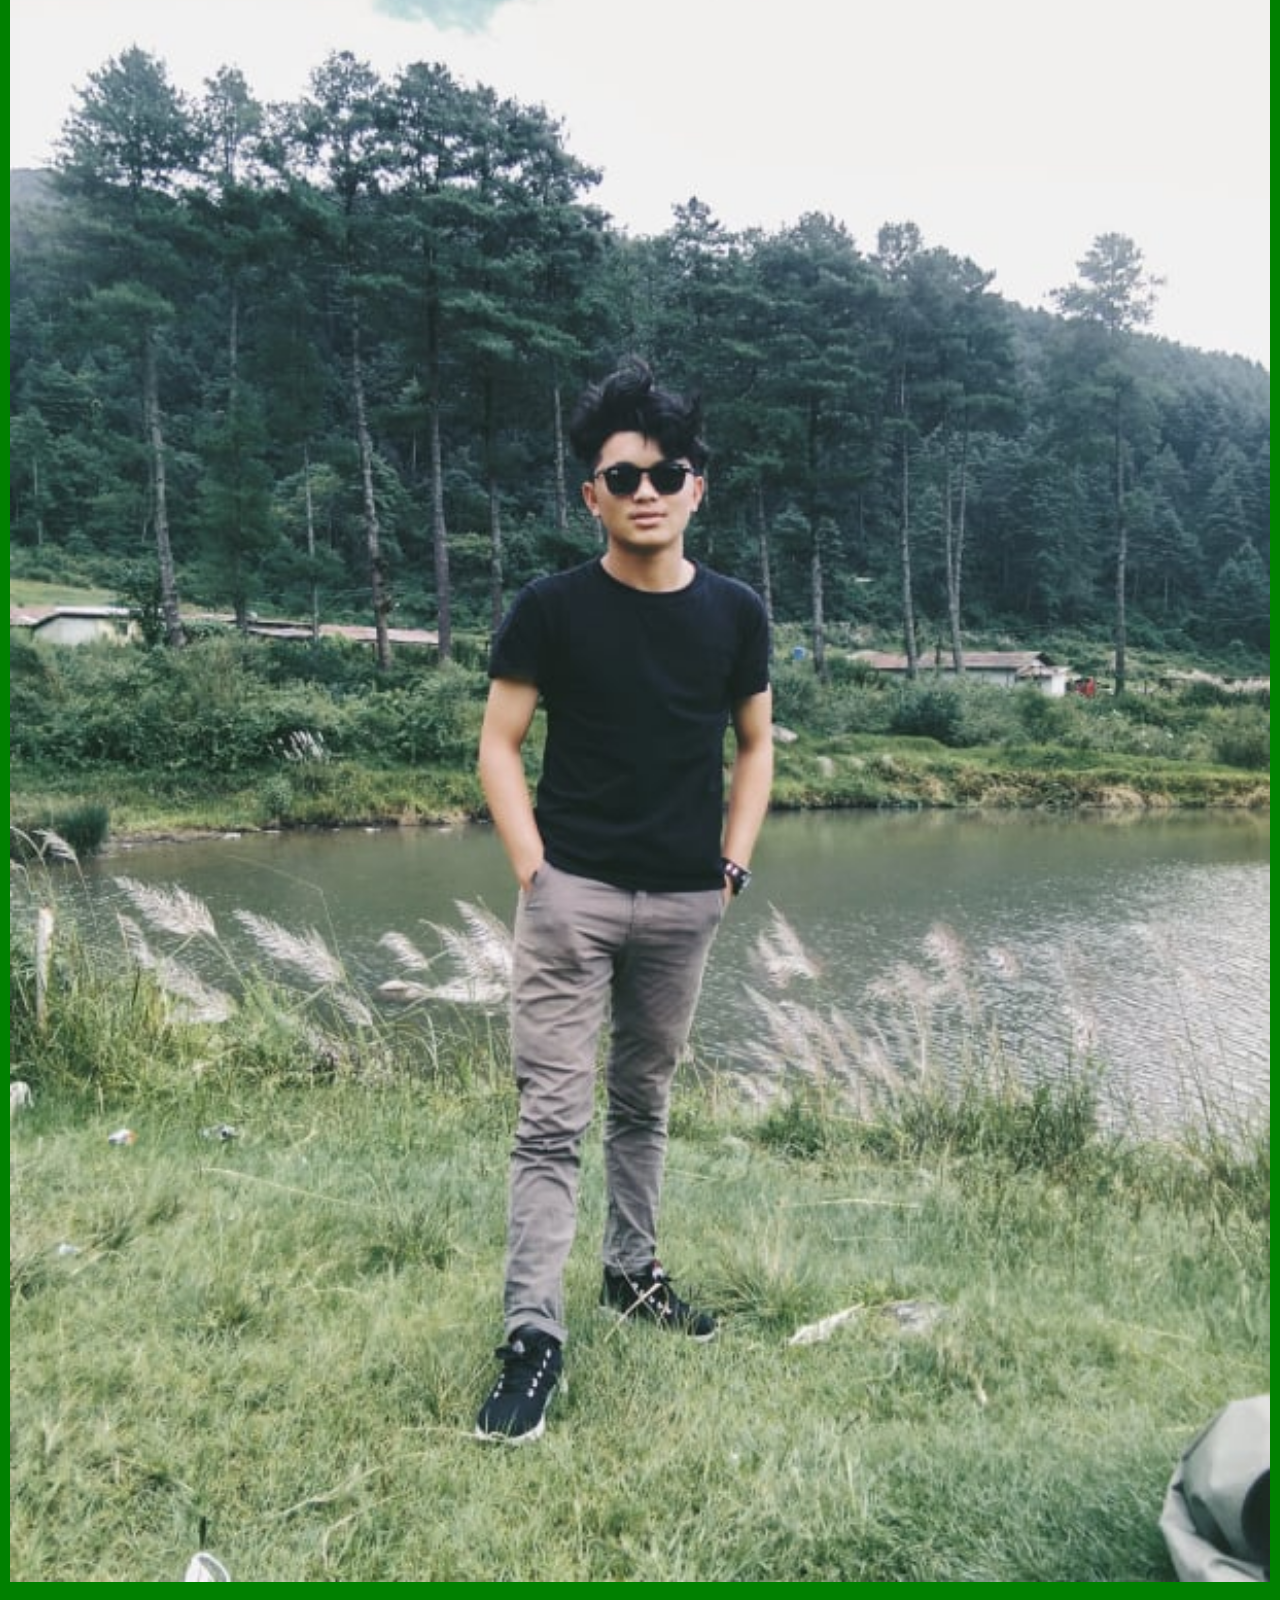
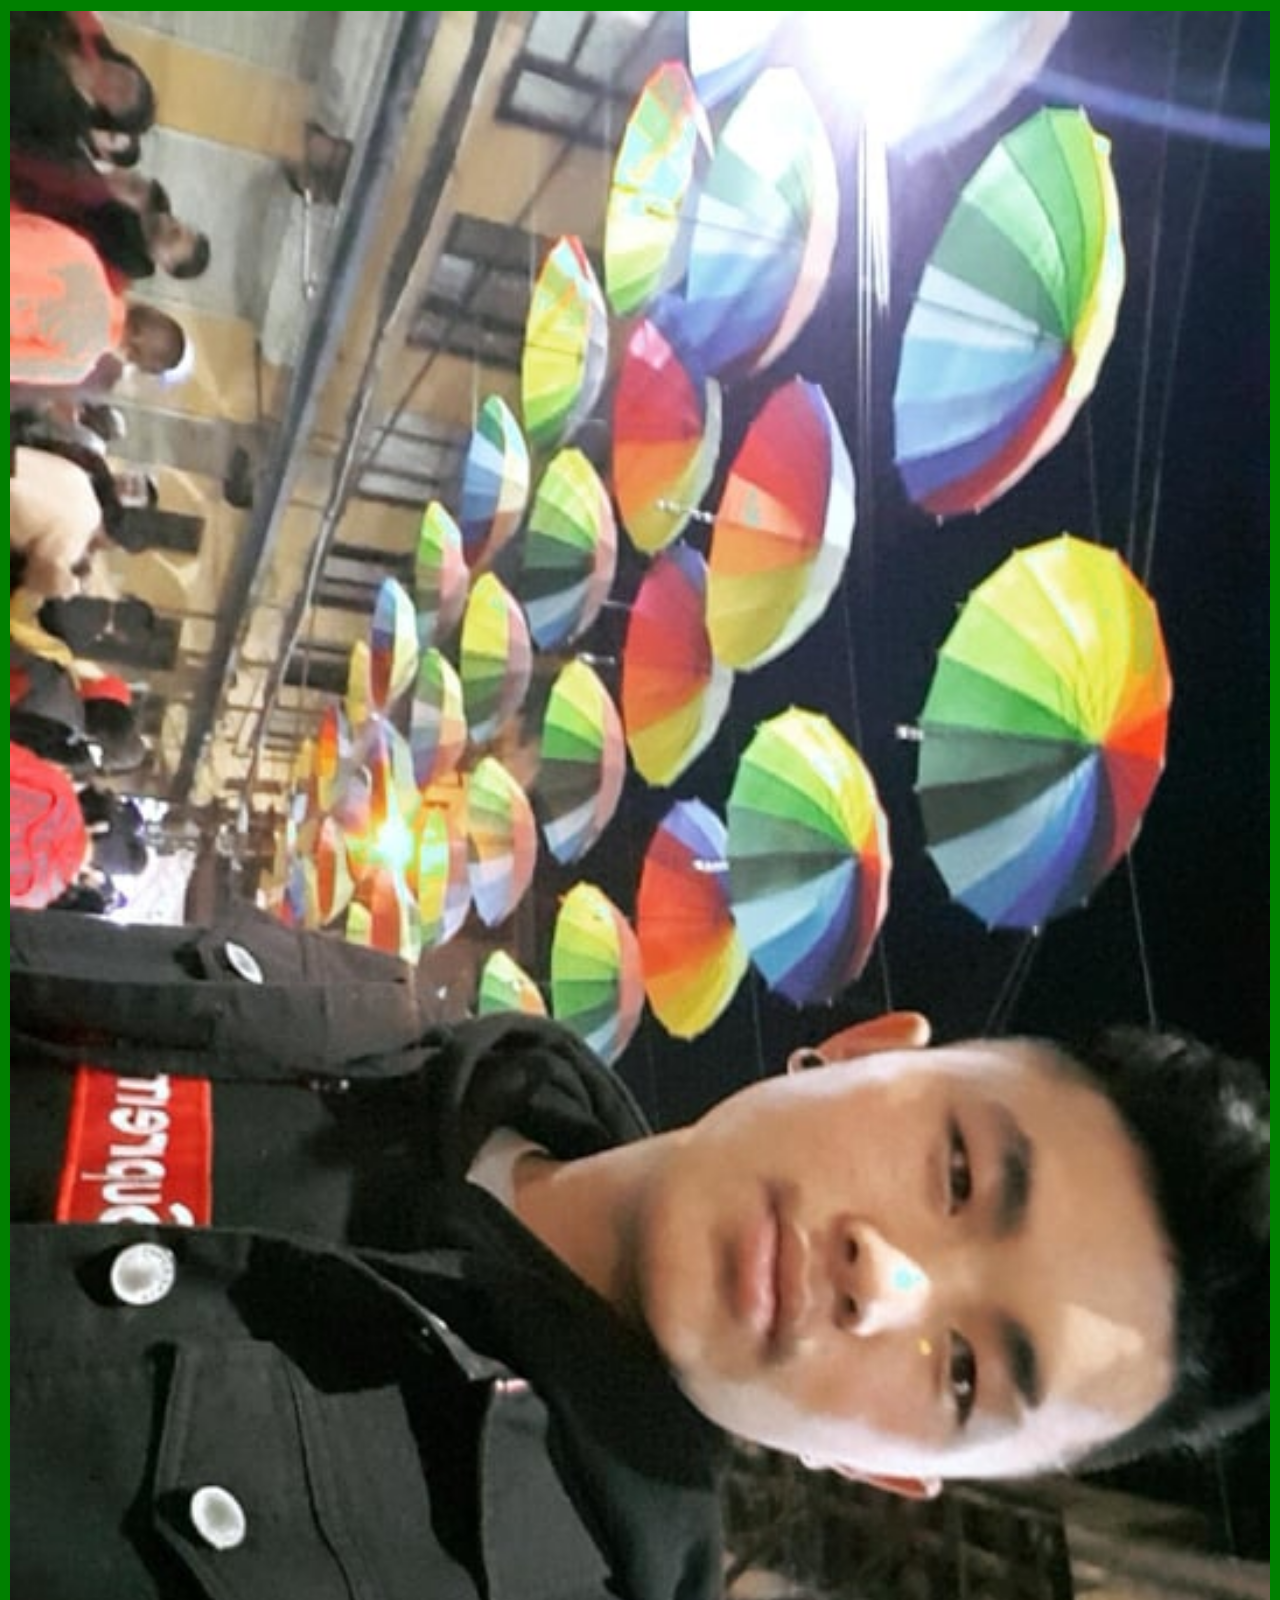
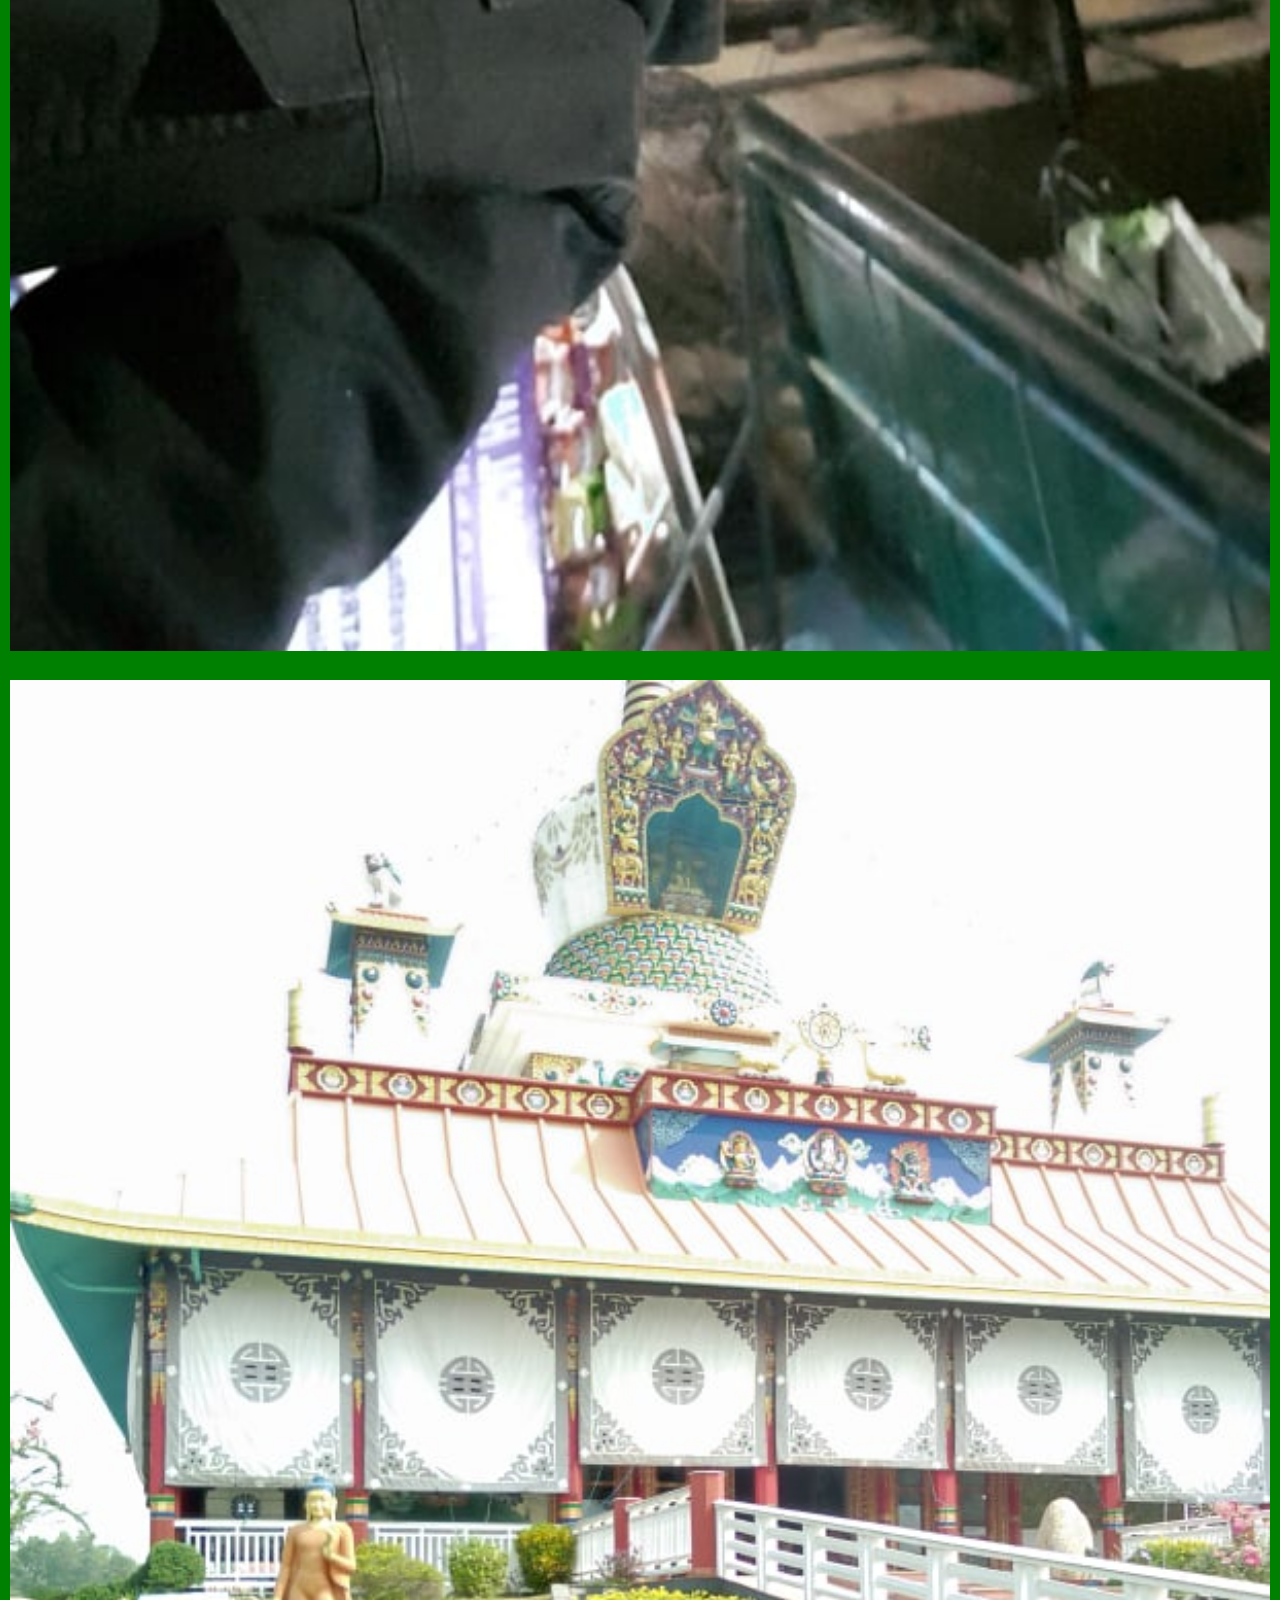
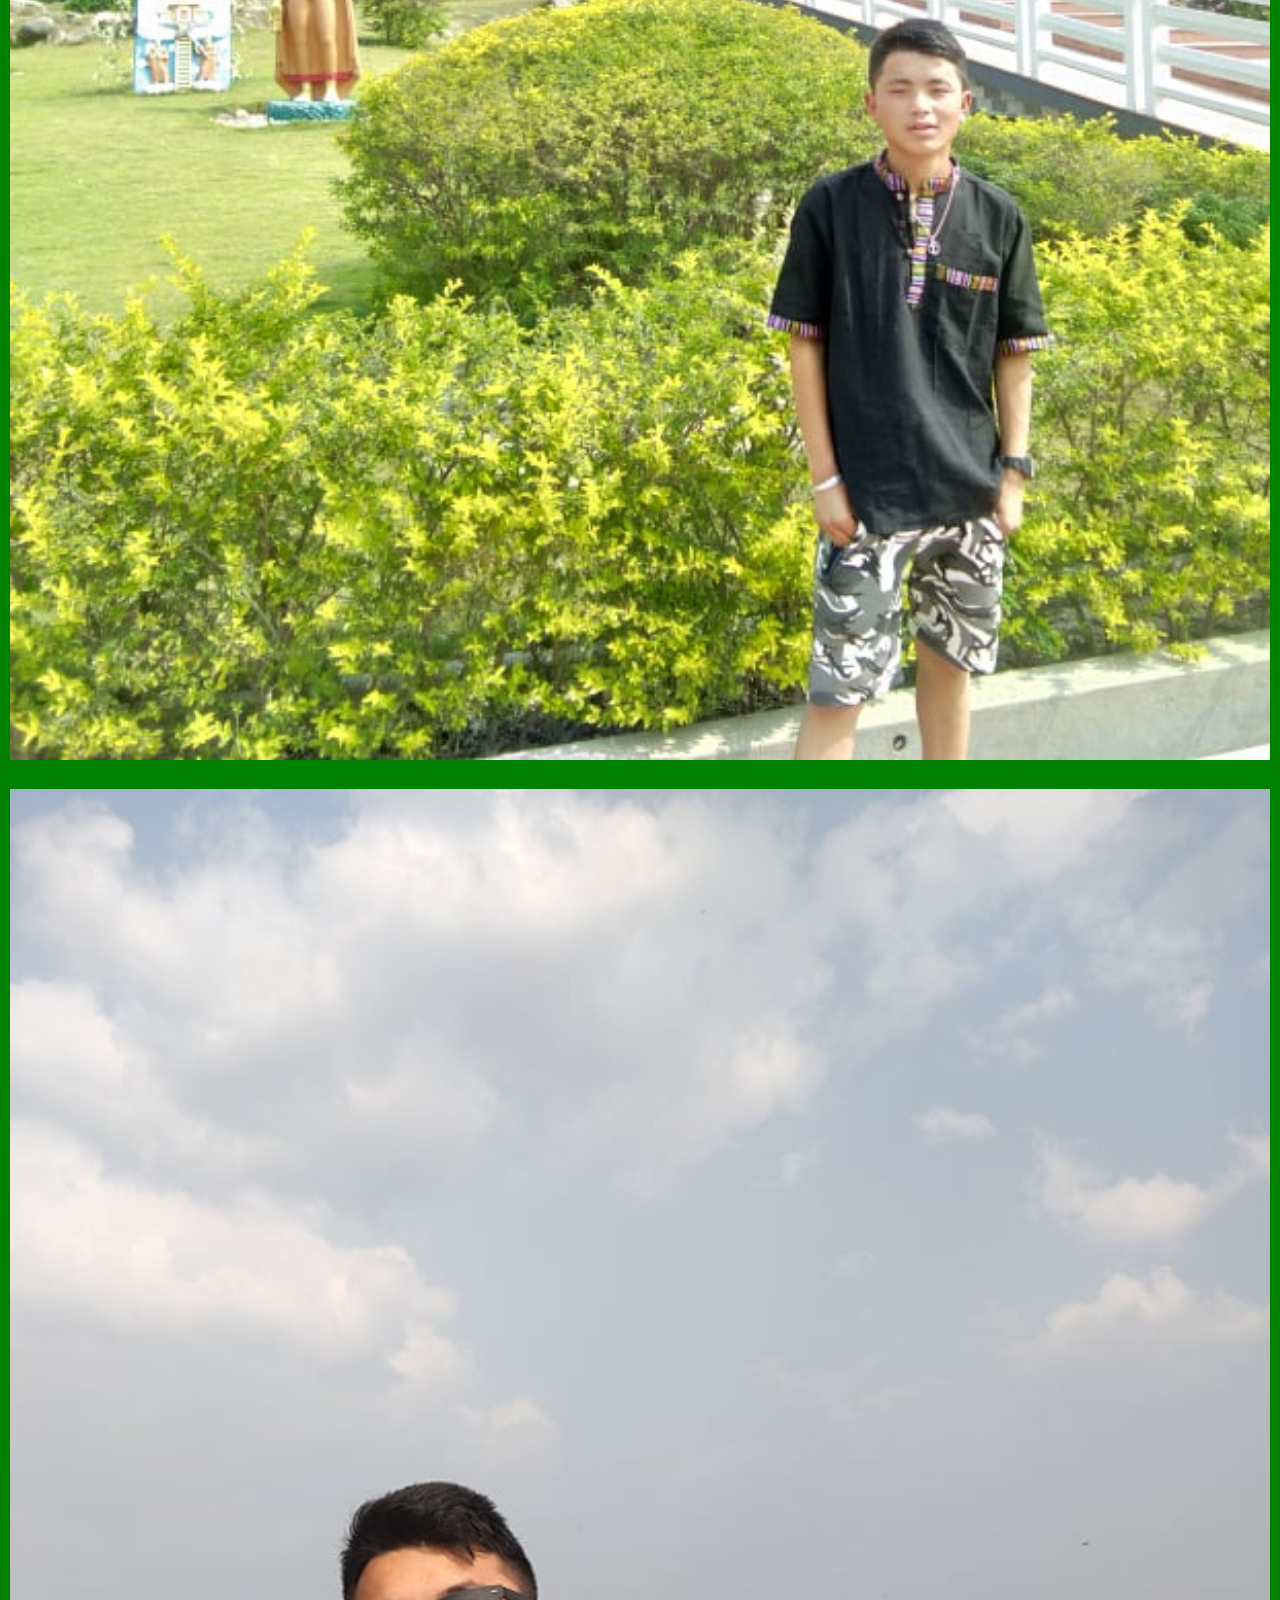
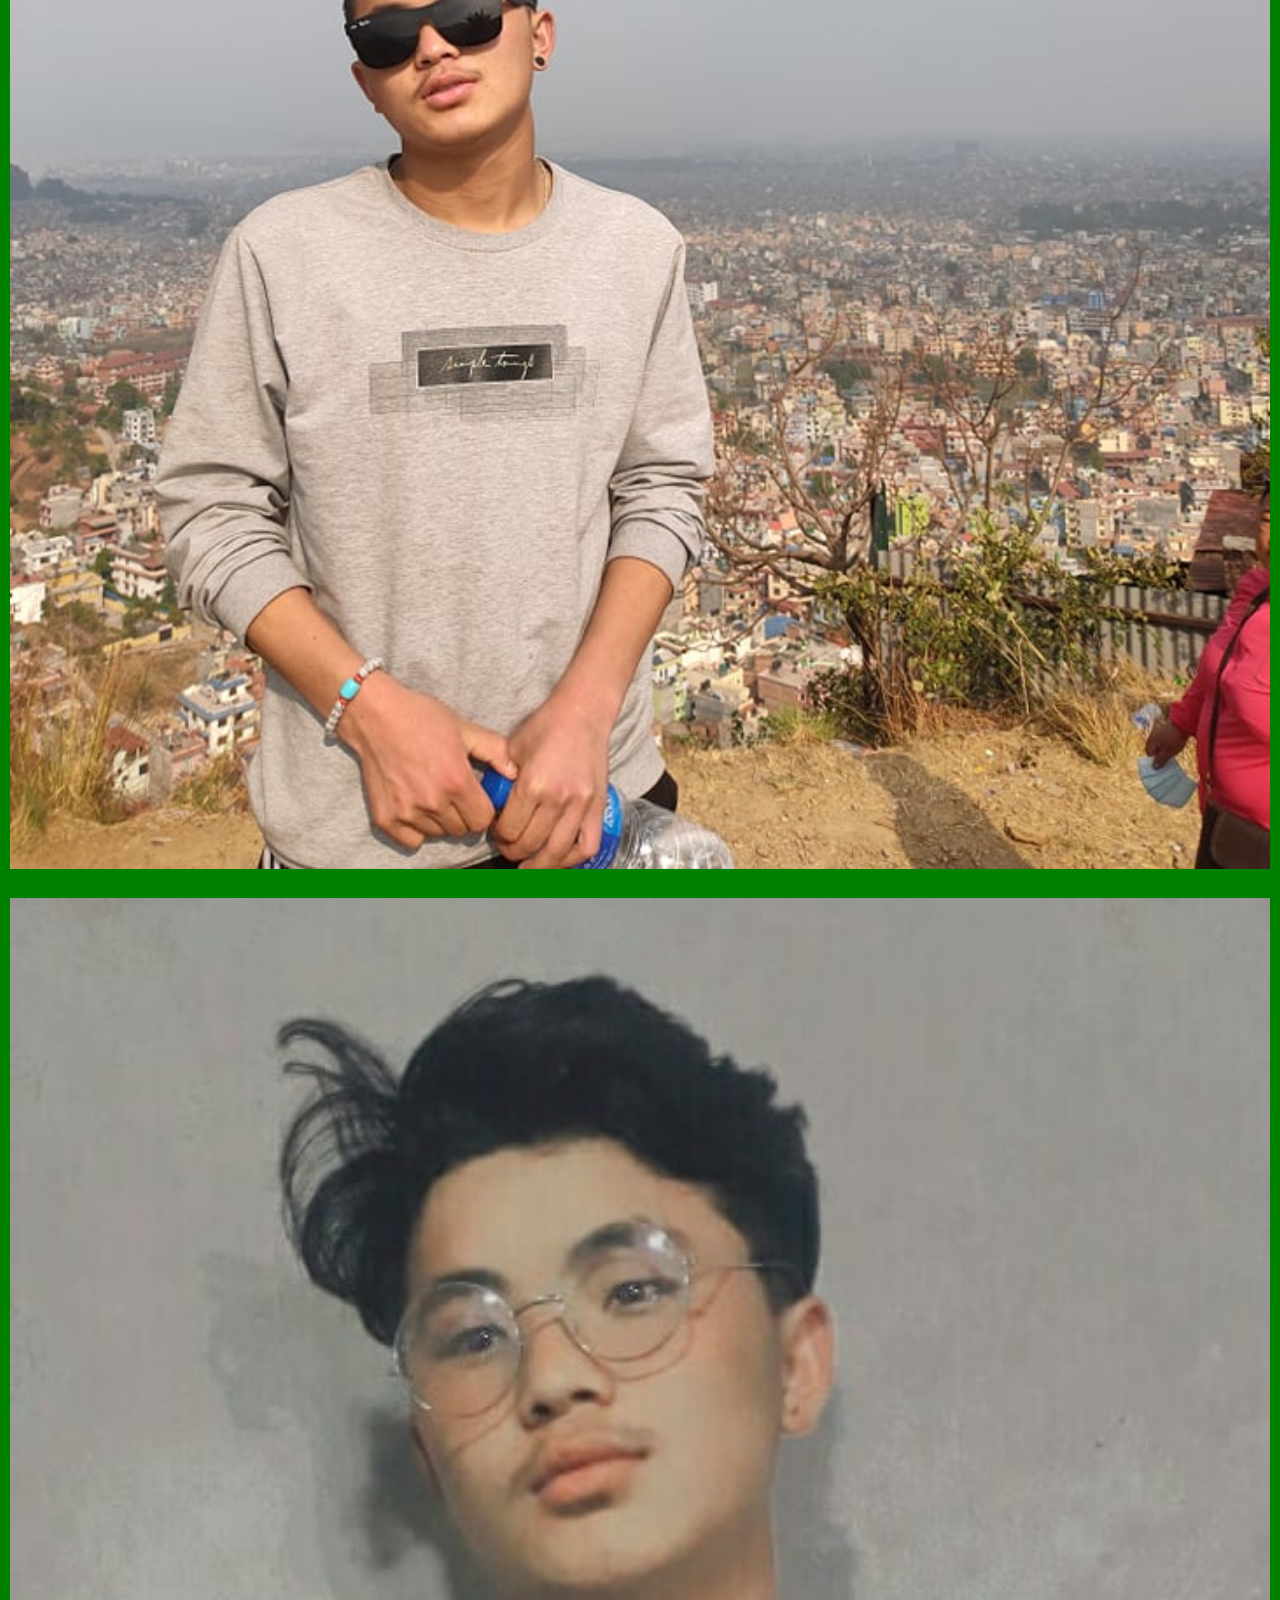
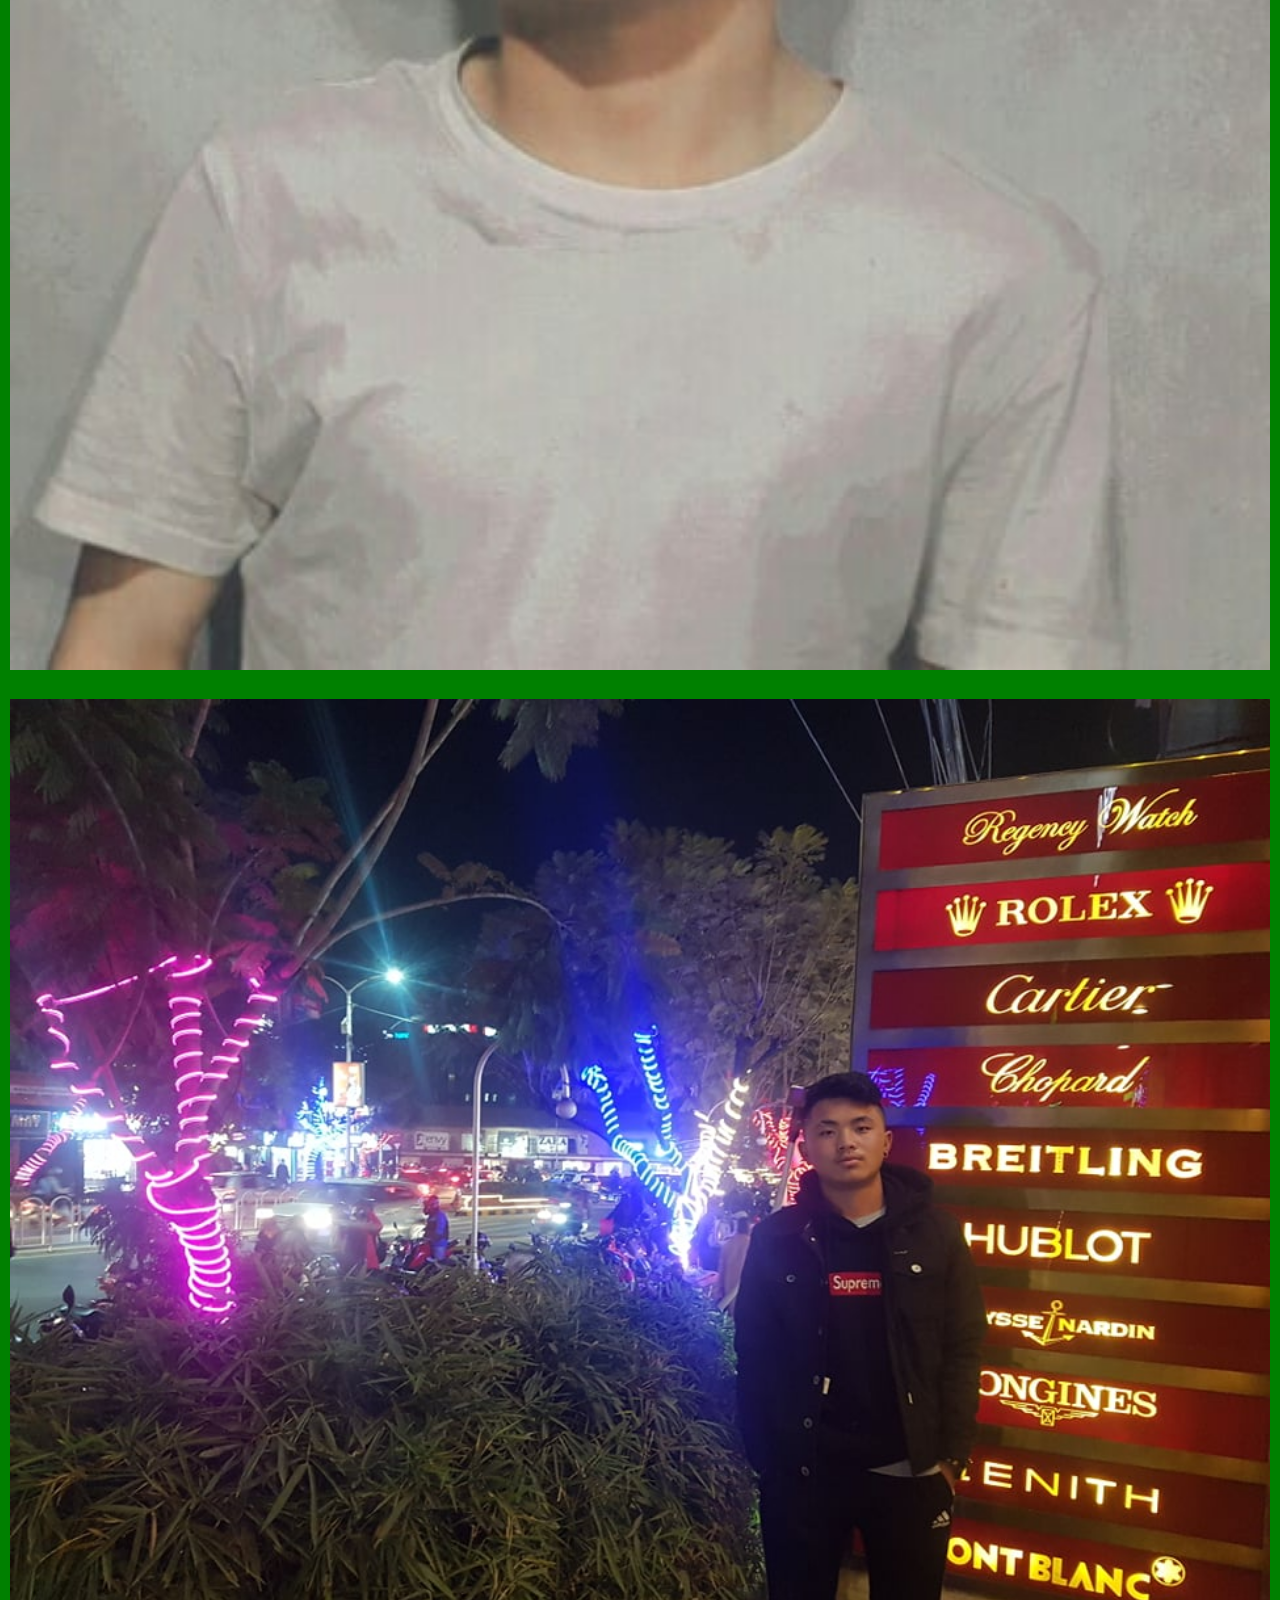
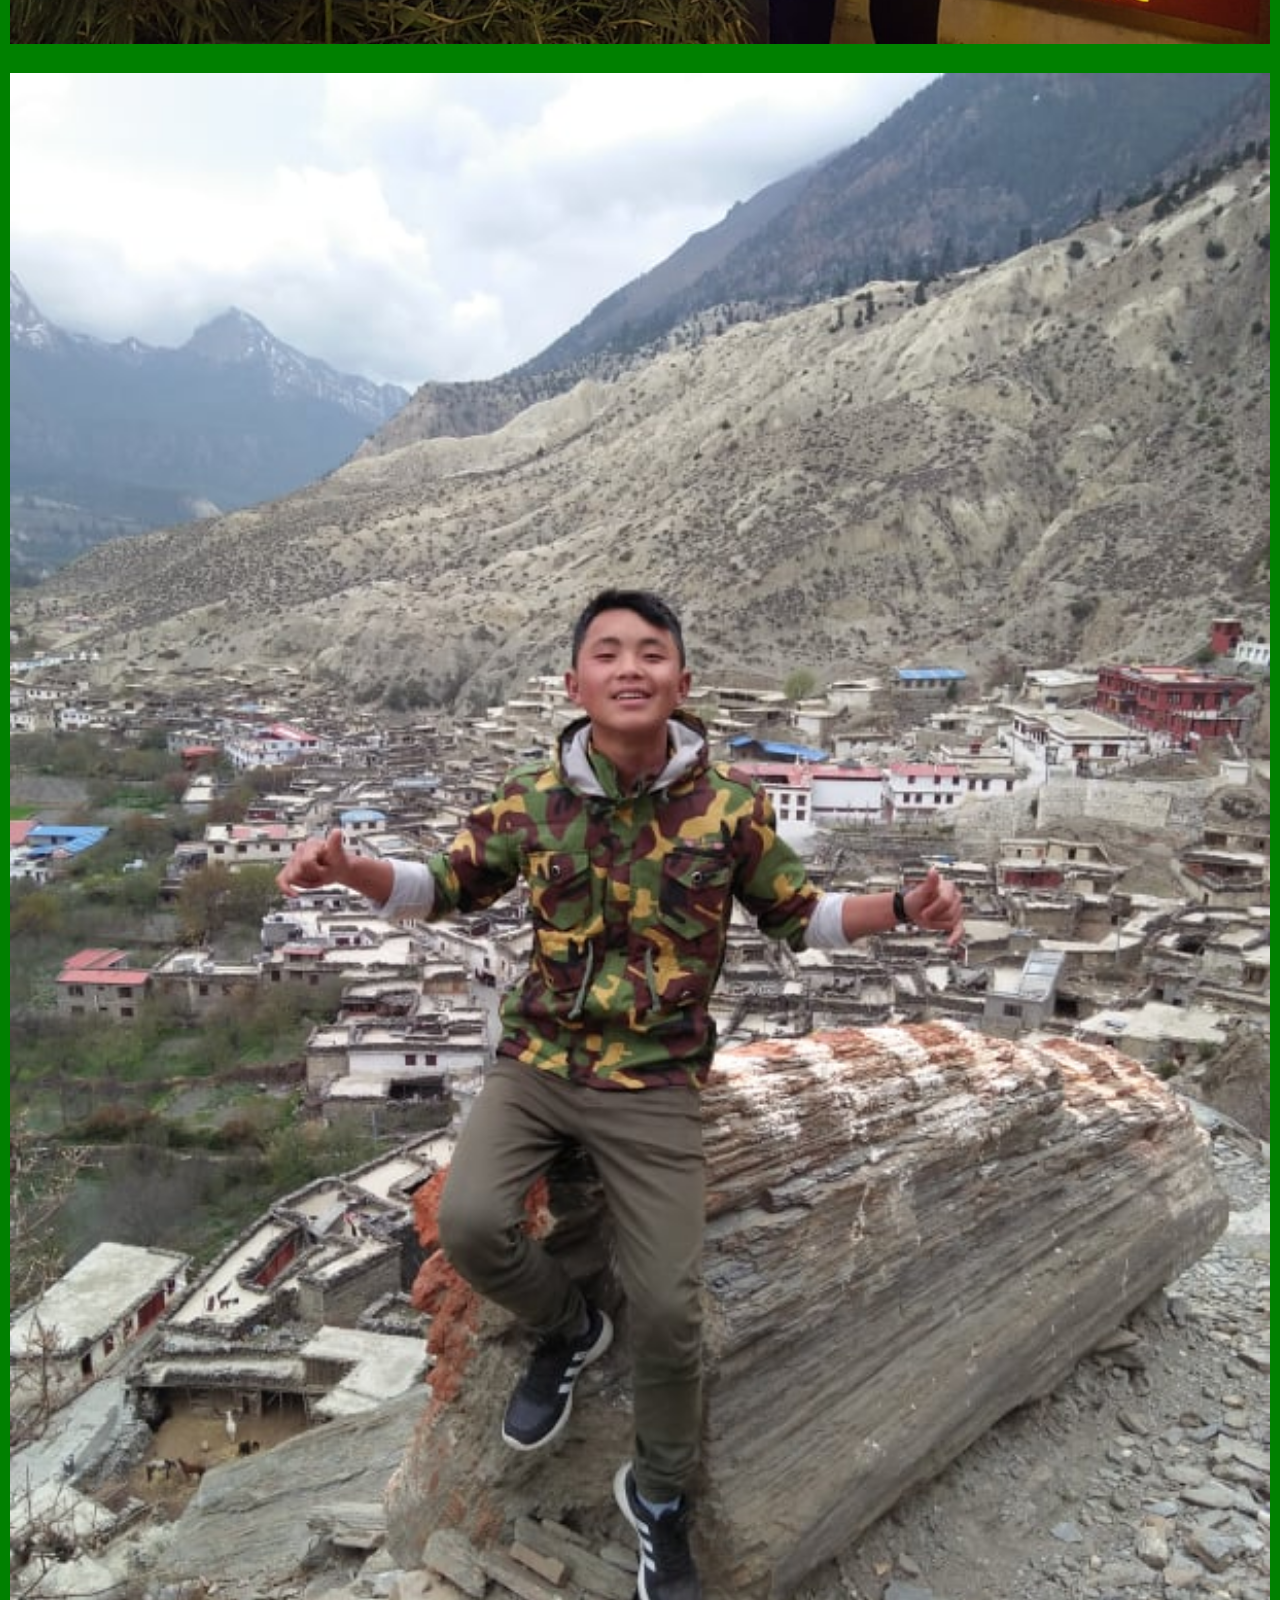
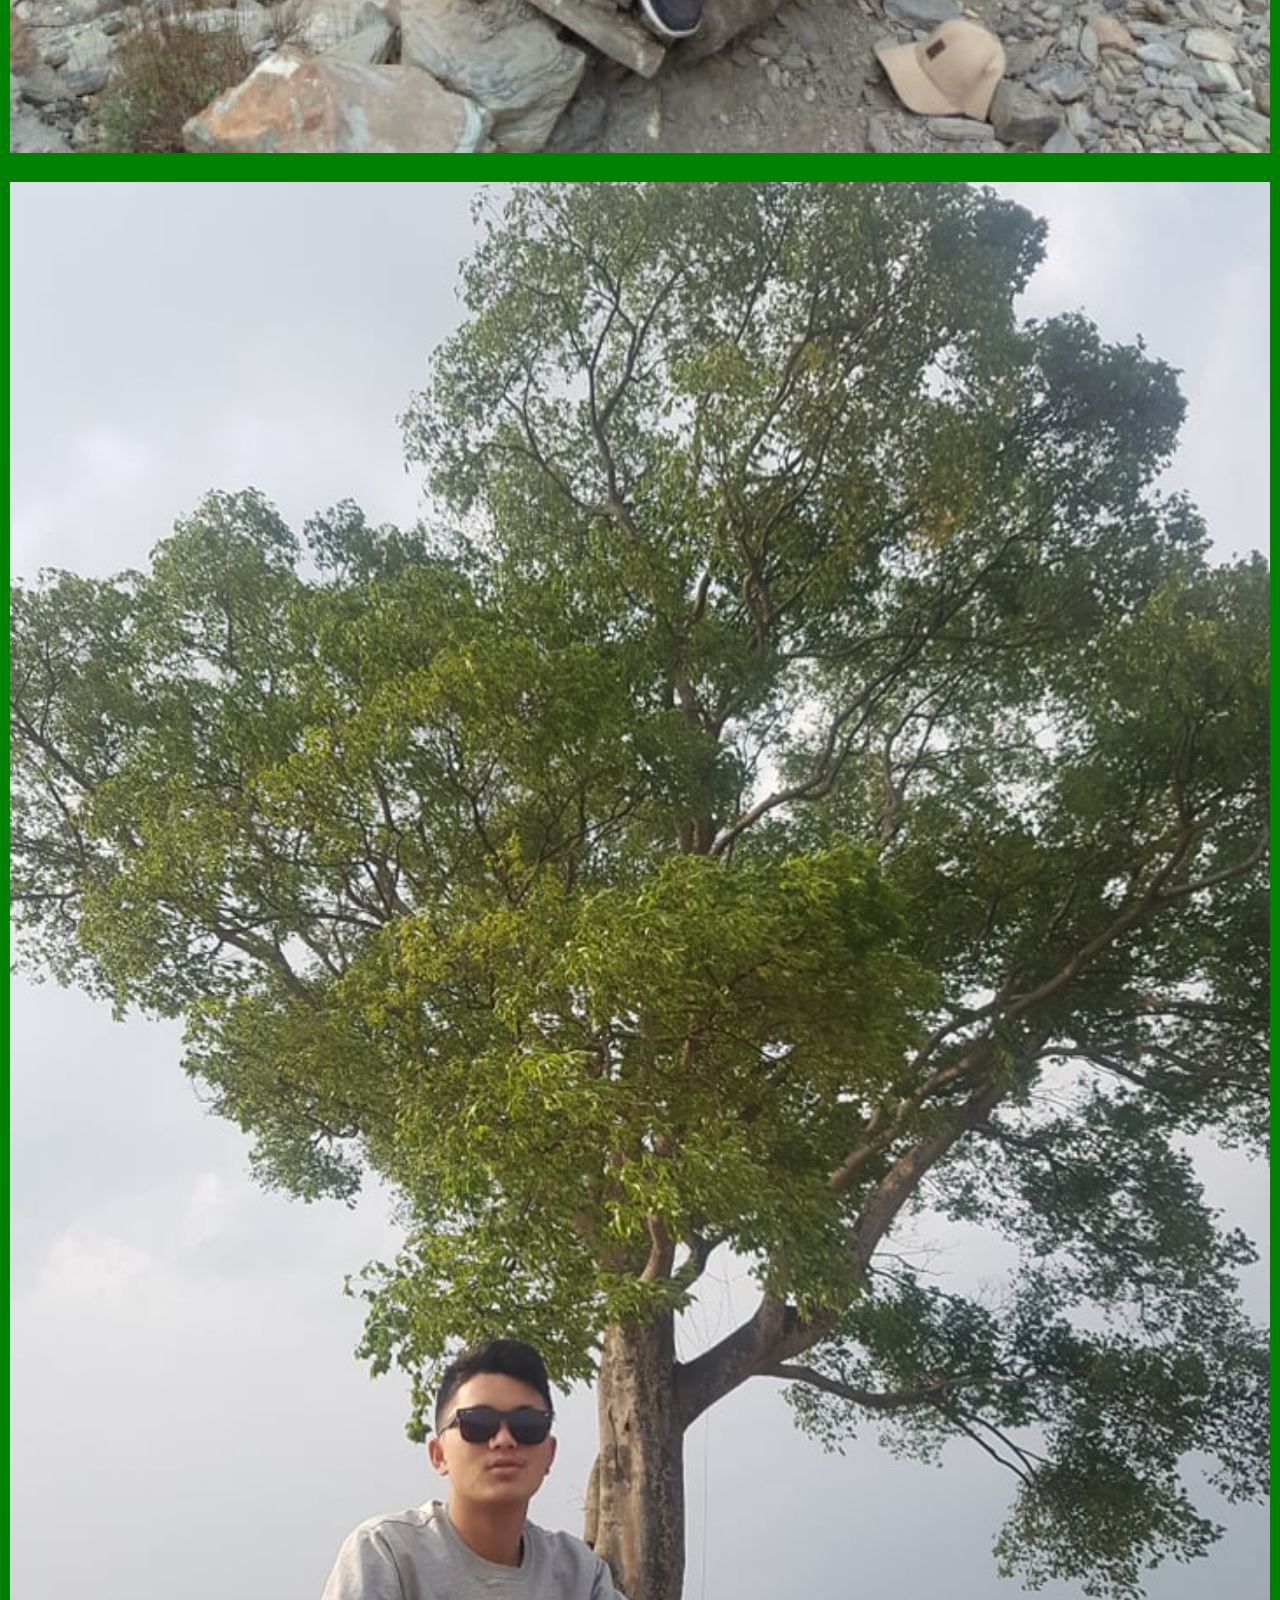
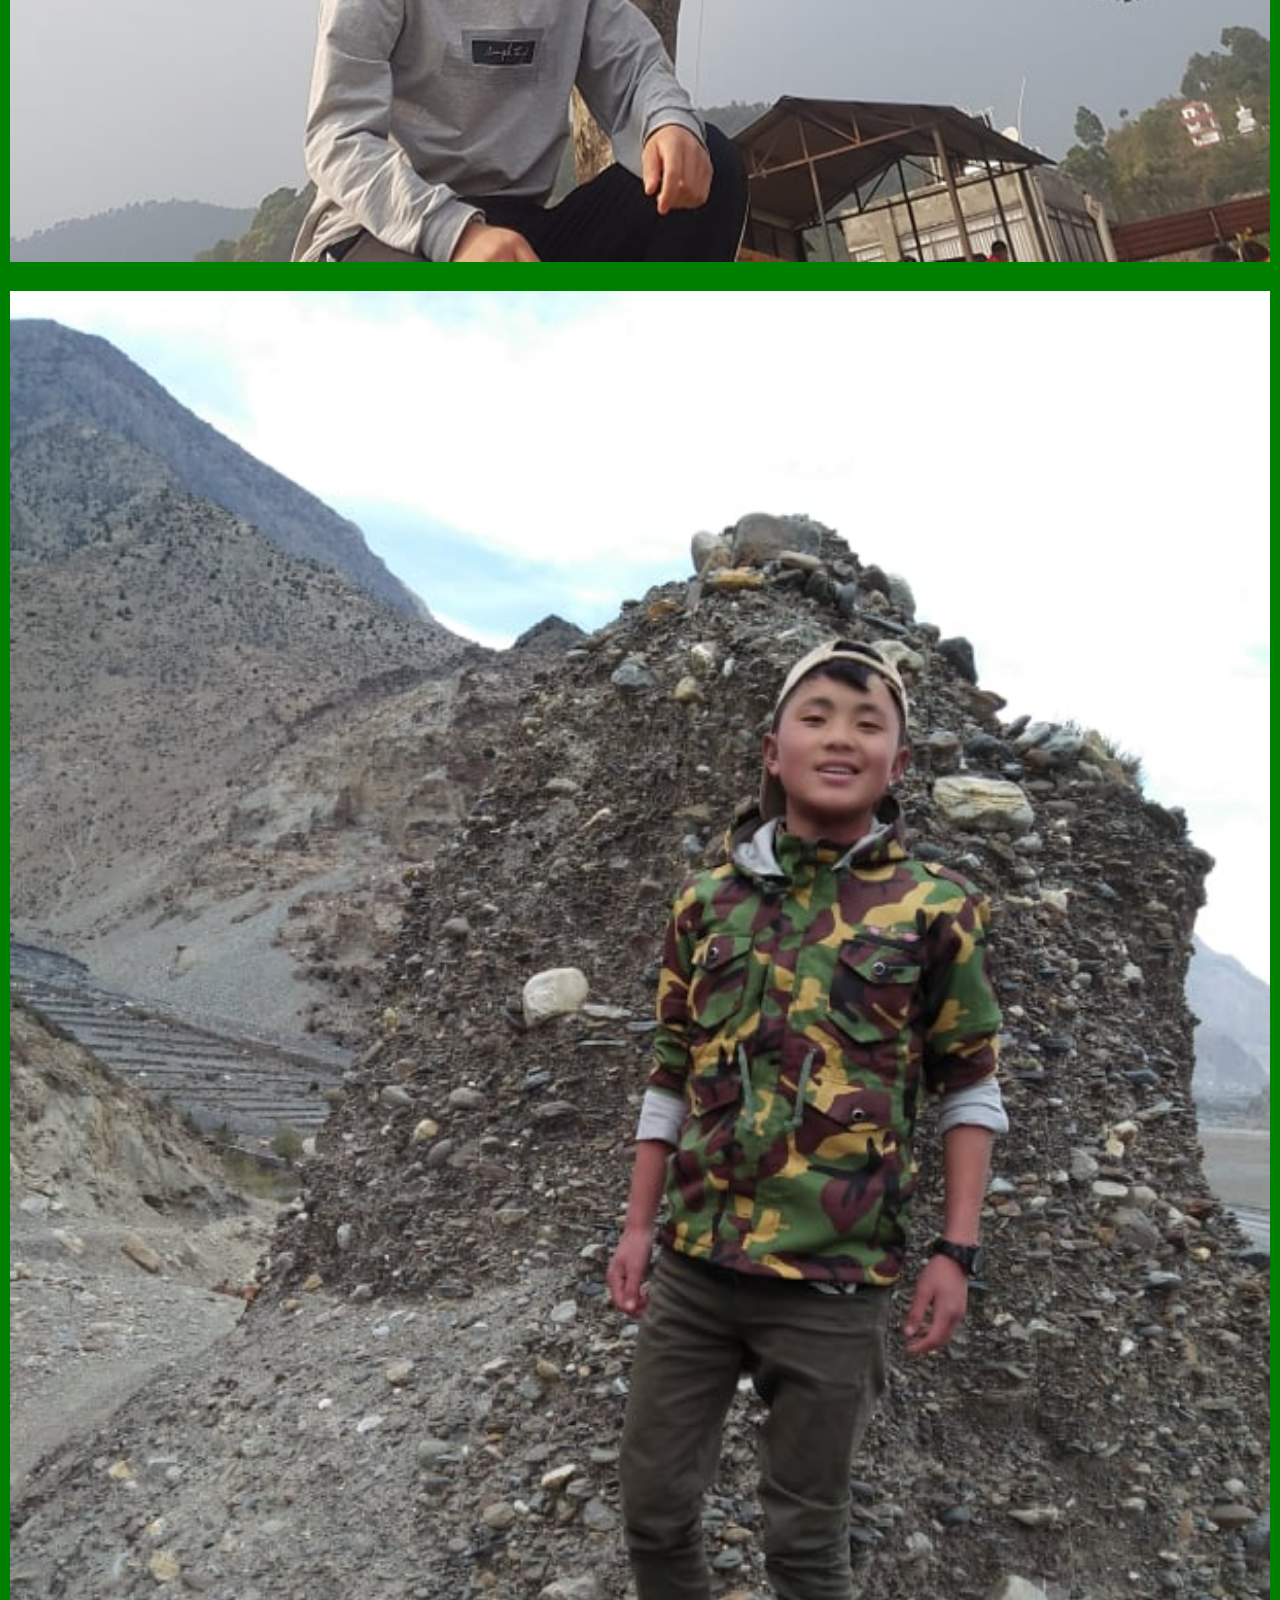
<file: personal.html>
<!DOCTYPE html>
<html lang="en">
<head>
    <meta charset="UTF-8">
    <meta http-equiv="X-UA-Compatible" content="IE=edge">
    <meta name="viewport" content="width=device-width, initial-scale=1.0">
    <title>Document</title>
    <link rel="stylesheet" href="./style.css">
    <style>
      *{
        box-sizing: border-box;
      }

      body{
        background-color: green;
      }
    </style>
</head>
<body>
  <div id="head">
    <h2>My Personal</h2>
    <hr style="width: 50%;">
    <h3 style="text-align: center;padding-bottom: 5px;">Don't forget to watch all.</h3>
    </div>
  <div id="gal">
      
<div class="row"> 
  <div class="column">
    <img src="img/6.jpg">
    <img src="img/2.jpg">
    <img src="img/3.jpg">
    <img src="img/4.jpg">
    <img src="img/5.jpg">
    <img src="img/1.jpg">
    <img src="img/7.jpg">
  </div>
  
  <div class="column">
    <img src="img/8.jpg">
    <img src="img/9.jpg">
    <img src="img/10.jpg">
    <img src="img/11.jpg">
    <img src="img/12.jpg">
  </div> 
      </div>
</div>
</body>
</html>
</file>
<file: style.css>
html {
    margin: 0;
    padding: 0;
}
body {
    font-family: 'Times New Roman', serif;
    font-weight: bold;
    font-size: 35px;
    background-color: #efefef;
    padding: 10px;
    margin: 0;
}
h1 {
    font-size: 15pt;
    color: #20bcd5;
    text-align: center;
    padding: 18px 0 18px 0;
    margin: 0 0 10px 0;
}
h1 span {
    border: 4px dashed #20bcd5;
    padding: 10px;
}
p {
    padding: 0;
    margin: 0;
}
.img-circle {
    border: 3px solid white;
    border-radius: 50%;
}
.section {
    background-color: #fff;
    padding: 15px;
    margin-bottom: 10px;
    border-radius: 10px;
}
#header {
    background-image: url("https://www.sololearn.com/Uploads/header.jpg");
    background-size: cover;
}
#header img {
    display: block;
    width: 100px;
    height: 100px;
    margin: auto;
}
#header p {
    font-size: 30pt;
    color: rgb(19, 17, 17);
    padding-top: 5px;
    margin: 0;
    font-weight: bold;
    text-align: center;
}
.quote {
    font-size: 35px;
    text-align: right;
    margin-top: 10px;
}
table {
    width: 100%;
    height: 100%;
    font-size: 2.2vh;
}
table, th, td {
    border: 2px solid #cecece;
    border-collapse: collapse;
    text-align: center;
    table-layout: fixed;
}
.selected:nth-child(even) {
    background-color: #f36f48;
    font-weight: bold;
    color: white;
}

.selected {
    background-color: #1daee7;
    font-weight: bold;
    color: white;
}
li {
    margin-bottom: 15px;
    font-weight: bold;
}
progress {
    width: 70%;
    height: 20px;
    color: #3fb6b2;
    background: #efefef;
}
progress::-webkit-progress-bar {
    background: #efefef;
}
progress::-webkit-progress-value {
    background: #3fb6b2;
} 
progress::-moz-progress-bar {
    color: #3fb6b2;
    background: #efefef;
}
iframe, audio {
    display: block;
    margin: 0 auto;
    border: 3px solid #3fb6b2;
}
hr {
    border: 0;
    height: 1px;
    background: #f36f48;
}
form {
    text-align: center;
    margin-top: 0;
}
.submit {
    background-color: #3fb6b2;
    padding: 12px 45px;
    border-radius: 5px;
    cursor: pointer;
    color: #ffffff;
    border: none;
    outline: none;
    margin: 0;
    font-weight: bold;
}
.submit:hover {
    background-color: #43a09d;
}
textarea {
    height: 100px;
}
input, textarea {
    margin-bottom: 10px;
    font-size: 12pt;
    padding: 15px 10px 10px;
    border: 1px solid #cecece;
    background-color: #efefef;
    color: #787575;
    border-radius: 5px;
    width: 70%;
    outline: none;
}
.face {
    transform: scale(0.4);
    margin: 0 auto;
    display: block;
    margin-top: -35px;
    margin-bottom: -25px;
}
#contacts img {
    height: 50px;
    width: 50px;
    margin-left: 7px;
    margin-right: 7px;
}
#contacts a {
    text-decoration: none;
}
#contacts img:hover {
    opacity: 0.8;
}
#contacts {
    text-align: center;
}
.copyright {
    font-size: 12pt;
    text-align: right;
    padding-bottom: 10px;
    color: grey;
}


.container{
    width: 100%;
    height: 400px;
    background:#efefef;
    margin: 20px auto;
    display: flex;
}

.section .column{
    height: 100%;
    flex: 1;
    color:#fff;
    box-sizing: border-box;
    padding: 25px;
    position: relative;
    transition: 0.6s;
}

.section .column:nth-child(1){
    background-image:linear-gradient(rgba(0,0,0,0.5),rgba(0,0,0,0.5)),url(./img/6.jpg) ;
    background-repeat: no-repeat;
    background-size: cover;
}
.section .column:nth-child(2){
    background-image:linear-gradient(rgba(0,0,0,0.5),rgba(0,0,0,0.5)),url(./img/love.jpg) ;
    background-repeat: no-repeat;
    background-size: cover;
}
.section .column:nth-child(3){
    background-image:linear-gradient(rgba(0,0,0,0.5),rgba(0,0,0,0.5)),url(./img/1.jpg);
    background-repeat: no-repeat;
    background-size: cover;
}

h2{
    text-align: center;
    font-size: 21px;
    font-weight: 600;
}

.caption{
    max-width: 230px;
    font-size: 11px;
    margin: 28px 0;
    display: none;
}

.caption button{
    border: 1px solid #fff;
    outline: none;
    background: transparent;
    padding: 8px 18px;
    color:#fff;
    border-radius: 30px;
    margin-top: 20px;
    cursor: pointer;
    font-size: 12px;
}

.caption button a{
    text-decoration: none;
    color: white;
}

.column:hover{
    flex-grow: 2.5;
    
}

.column:hover .caption{
    display: block;
}

.column:hover h2{
    text-align: left;
}

@media screen and (max-width:700px){
    .container{
        height: 240px;
        width: 100%;
    }
}
.facebook {
    background: #3B5998;
    color: white;
  }

  .youtube {
    background: #f53434;
    color: white;
  }

  .instagram {
    background: #f36f48;
    color: white;
  }
  
  #contacts a {
    display: inline-block;
    text-align: center;
    padding: 16px;
    transition: all 0.3s ease;
    color: white;
    font-size: 20px;
  }
  
  #contacts a:hover {
    background-color: #000;
  }

  
#gal .column img{
  width: 100%;
  height: 60%;
  margin-bottom: 20px;
}

#head {
    padding: 5px;
    width:100%; 
    color: whitesmoke;
    margin-bottom: 10px;
    background: linear-gradient(90deg, 
     rgba(255, 255, 255, 0) 0%, 
     rgba(255, 255, 255, 0.2) 25%, 
     rgba(255, 255, 255, 0.2) 75%, 
     rgba(255, 255, 255, 0) 100%);
    box-shadow: 0 0 25px rgba(0, 0, 0, 0.1),
     inset 0 0 1px rgba(255, 255, 255, 0.6);
}
</file>
